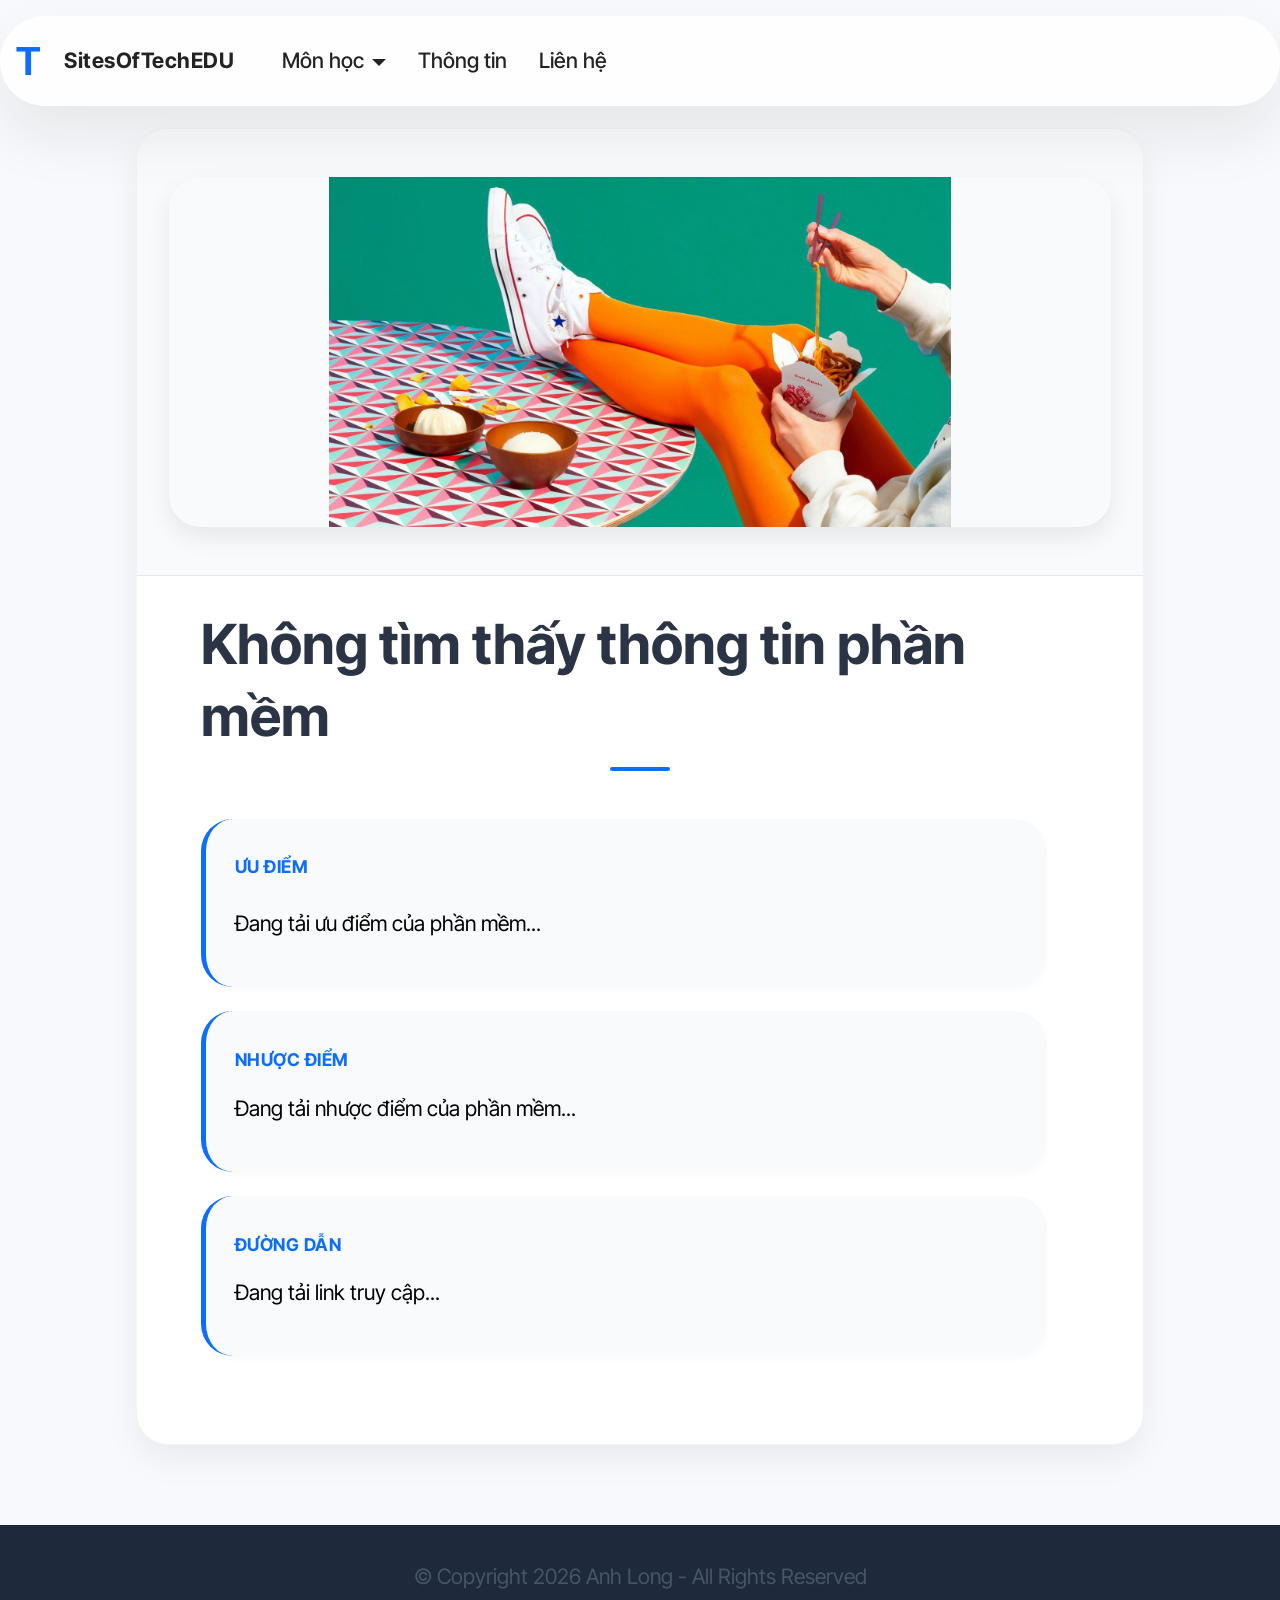
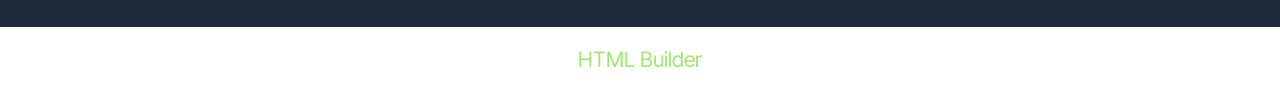
<file: page1.html>
<!DOCTYPE html>
<html  >
<head>
  <meta charset="UTF-8">
  <meta http-equiv="X-UA-Compatible" content="IE=edge">
  <meta name="generator" content="Mobirise v6.1.12, mobirise.com">
  <meta name="viewport" content="width=device-width, initial-scale=1, minimum-scale=1">
  <link rel="shortcut icon" href="assets/images/0bee520d4fb8b2aaab112febc45bc316-137x244.jpg" type="image/x-icon">
  <meta name="description" content="Chi tiết ứng dụng">
  
  <title>Thông tin chi tiết - SitesOfTechEDU</title>
  <link rel="stylesheet" href="assets/bootstrap/css/bootstrap.min.css">
  <link rel="stylesheet" href="assets/dropdown/css/style.css">
  <link rel="stylesheet" href="assets/theme/css/style.css">
  <link rel="preload" href="https://fonts.googleapis.com/css?family=Inter+Tight:100,200,300,400,500,600,700,800,900,100i,200i,300i,400i,500i,600i,700i,800i,900i&display=swap" as="style" onload="this.onload=null;this.rel='stylesheet'">
  <noscript><link rel="stylesheet" href="https://fonts.googleapis.com/css?family=Inter+Tight:100,200,300,400,500,600,700,800,900,100i,200i,300i,400i,500i,600i,700i,800i,900i&display=swap"></noscript>
  <link rel="preload" as="style" href="assets/mobirise/css/mbr-additional.css?v=zFo1DY"><link rel="stylesheet" href="assets/mobirise/css/mbr-additional.css?v=zFo1DY" type="text/css">

  <style>
    :root {
      --primary-blue: #0d6efd;
      --dark-blue: #0a58ca;
      --bg-light: #f8f9fc;
      --text-main: #2b3445;
    }
    
    body {
      font-family: 'Inter Tight', sans-serif;
      color: var(--text-main);
      background-color: var(--bg-light);
    }
 
    .logo-text {
      font-size: 2.5rem;
      font-weight: 900;
      color: var(--primary-blue);
      line-height: 1;
      margin-right: 8px;
      font-family: 'Arial', sans-serif;
    }
 
    .navbar {
      box-shadow: 0 4px 15px rgba(0, 0, 0, 0.05);
      background-color: rgba(255, 255, 255, 0.95) !important;
      backdrop-filter: blur(10px);
    }
    .navbar-caption {
      font-weight: 700;
      letter-spacing: 0.5px;
    }
 
    #article08-d {
      padding-top: 8rem;  
      padding-bottom: 5rem;
      background-color: var(--bg-light);
    }
     
    .card-wrapper {
      background: #ffffff;
      border-radius: 20px;
      box-shadow: 0 15px 35px rgba(0,0,0,0.06);
      overflow: hidden;
      padding: 0 !important;
      border: 1px solid #f1f3f5;
    }
     
    .image-wrapper {
      background-color: #f8fafc;
      padding: 3rem 2rem;
      border-bottom: 1px solid #e2e8f0;
      margin-bottom: 0 !important;
    }
    .image-wrapper img {
      max-height: 350px;
      object-fit: contain;
      border-radius: 12px;
      box-shadow: 0 10px 25px rgba(0,0,0,0.08);
      transition: transform 0.4s ease;
    }
    .image-wrapper img:hover {
      transform: scale(1.03);
    }
  
    .card-content-text {
      padding: 3rem 2rem;
    }
     
    .card-title {
      color: var(--text-main) !important;
      text-align: center;
      font-weight: 800;
      margin-bottom: 3rem !important;
      position: relative;
    }
    .card-title::after {
      content: '';
      display: block;
      width: 60px;
      height: 4px;
      background-color: var(--primary-blue);
      margin: 15px auto 0;
      border-radius: 2px;
    }
 
    .item-wrapper {
      background: #f8fafc;
      border-radius: 12px;
      padding: 1.8rem;
      margin-bottom: 1.5rem;
      border-left: 5px solid var(--primary-blue);
      box-shadow: 0 4px 6px rgba(0,0,0,0.02);
      transition: all 0.3s ease;
    }
    .item-wrapper:hover {
      background: #ffffff;
      box-shadow: 0 10px 20px rgba(13, 110, 253, 0.08);
      transform: translateX(8px);
    }
    .mbr-section-subtitle {
      color: var(--primary-blue) !important;
      font-weight: 700;
      text-transform: uppercase;
      font-size: 1.1rem;
      letter-spacing: 0.5px;
    }
    .mbr-text {
      color: #475569;
      line-height: 1.8;
    }
 
    #footer04-f {
      background-color: #1e293b;
      padding: 2rem 0;
    }
  </style>
  </head>
<body>
  
  <section data-bs-version="5.1" class="menu menu5 cid-vfAUwXHlX1" once="menu" id="menu05-e">
  <nav class="navbar navbar-dropdown navbar-fixed-top navbar-expand-lg">
    <div class="container">
      <div class="navbar-brand">
        <span class="navbar-logo">
          <a href="index.html" style="text-decoration: none;">
              <span class="logo-text">T</span>
          </a>
        </span>
        <span class="navbar-caption-wrap"><a class="navbar-caption text-black display-4" href="index.html">SitesOfTechEDU</a></span>
      </div>
      <button class="navbar-toggler" type="button" data-toggle="collapse" data-bs-toggle="collapse" data-target="#navbarSupportedContent" data-bs-target="#navbarSupportedContent" aria-controls="navbarNavAltMarkup" aria-expanded="false" aria-label="Toggle navigation">
        <div class="hamburger">
          <span></span>
          <span></span>
          <span></span>
          <span></span>
        </div>
      </button>
      <div class="collapse navbar-collapse" id="navbarSupportedContent">
        <ul class="navbar-nav nav-dropdown nav-right" data-app-modern-menu="true">
          <li class="nav-item dropdown">
            <a class="nav-link link text-black dropdown-toggle show display-4" href="#" data-toggle="dropdown-submenu" data-bs-toggle="dropdown" data-bs-auto-close="outside" aria-expanded="false">Môn học</a>
            <div class="dropdown-menu show" aria-labelledby="dropdown-217" data-bs-popper="none">
              </div>
          </li>
          <li class="nav-item">
            <a class="nav-link link text-black text-primary display-4" href="index.html#social02-i" aria-expanded="false">Thông tin</a>
          </li>
          <li class="nav-item">
            <a class="nav-link link text-black text-primary display-4" href="index.html#form02-k">Liên hệ</a>
          </li>
        </ul>
      </div>
    </div>
  </nav>
</section>

<section data-bs-version="5.1" class="article8 cid-vfATVsgdaO" id="article08-d">
  <div class="container">
    <div class="row justify-content-center">
      <div class="col-md-12 col-lg-10">
        <div class="card-wrapper">
          <div class="image-wrapper d-flex justify-content-center">
            <img src="assets/images/11.jpg" alt="Đang tải hình ảnh...">
          </div>
          <div class="card-content-text">
            <h3 class="card-title mbr-fonts-style mt-3 mb-4 display-2"><strong>Đang tải dữ liệu...</strong></h3>
            <div class="row card-box align-left">
              
              <div class="item features-without-image col-12">
                <div class="item-wrapper">
                  <h4 class="mbr-section-subtitle mbr-fonts-style mb-3 display-5"><strong>Ưu điểm</strong></h4>
                  <p class="mbr-text mbr-fonts-style display-7">
                    Đang tải ưu điểm của phần mềm...
                  </p>
                </div>
              </div>
              
              <div class="item features-without-image col-12">
                <div class="item-wrapper">
                  <h4 class="mbr-section-subtitle mbr-fonts-style display-5"><strong>Nhược điểm</strong></h4>
                  <p class="mbr-text mbr-fonts-style display-7">
                    Đang tải nhược điểm của phần mềm...
                  </p>
                </div>
              </div>
              
              <div class="item features-without-image col-12">
                <div class="item-wrapper">
                  <h4 class="mbr-section-subtitle mbr-fonts-style display-5"><strong>Đường dẫn</strong></h4>
                  <p class="mbr-text mbr-fonts-style display-7">
                    Đang tải link truy cập...
                  </p>
                </div>
              </div>

            </div>
          </div>
        </div>
      </div>
    </div>
  </div>
</section>

<section data-bs-version="5.1" class="footer4 cid-vfAUyFo7Au" once="footers" id="footer04-f">
    <div class="container">
        <div class="media-container-row align-center mbr-white">
            <div class="col-12">
                <p class="mbr-text mb-0 mbr-fonts-style display-7">
                    © Copyright 2026 Anh Long - All Rights Reserved
                </p>
            </div>
        </div>
    </div>
</section>

<section class="display-7" style="padding: 0;align-items: center;justify-content: center;flex-wrap: wrap;    align-content: center;display: flex;position: relative;height: 4rem;"><a href="https://mobiri.se/" style="flex: 1 1;height: 4rem;position: absolute;width: 100%;z-index: 1;"><img alt="" style="height: 4rem;" src="[data-uri]"></a><p style="margin: 0;text-align: center;" class="display-7">&#8204;</p><a style="z-index:1" href="https://mobirise.com/html-builder.html">HTML Builder</a></section>

  <script src="assets/bootstrap/js/bootstrap.bundle.min.js"></script>  
  <script src="assets/smoothscroll/smooth-scroll.js"></script>  
  <script src="assets/ytplayer/index.js"></script>  
  <script src="assets/dropdown/js/navbar-dropdown.js"></script>  
  <script src="assets/theme/js/script.js"></script>  
  
  <script src="data.js"></script>
  <script>
    document.addEventListener('DOMContentLoaded', () => { 
      if (typeof loadNavbar === 'function') {
        loadNavbar();
      }
 
      const urlParams = new URLSearchParams(window.location.search);
      const appName = urlParams.get('app');

      if (appName && typeof appsData !== 'undefined') { 
        const appInfo = appsData.find(a => a.ten_phan_mem === appName);
        
        if (appInfo) { 
          const titleElement = document.querySelector('.card-title strong');
          if (titleElement) titleElement.innerText = appInfo.ten_phan_mem;
 
          const imageElement = document.querySelector('.image-wrapper img');
          if (imageElement) {
              imageElement.src = appInfo.hinh_anh;
              imageElement.alt = appInfo.ten_phan_mem;
          }
 
          const textElements = document.querySelectorAll('.item-wrapper .mbr-text');
          
          if(textElements.length >= 3) {
            textElements[0].innerHTML = appInfo.uu_diem ? appInfo.uu_diem : "Đang cập nhật";
            textElements[1].innerHTML = appInfo.nhuoc_diem ? appInfo.nhuoc_diem : "Đang cập nhật";
            textElements[2].innerHTML = `<a href="${appInfo.link}" target="_blank" class="text-primary" style="word-break: break-all; font-weight: bold;">${appInfo.link}</a>`;
          }
        }
      } else {
        const titleElement = document.querySelector('.card-title strong');
        if (titleElement) titleElement.innerText = "Không tìm thấy thông tin phần mềm";
      }
    });
  </script>
</body>
</html>
</file>
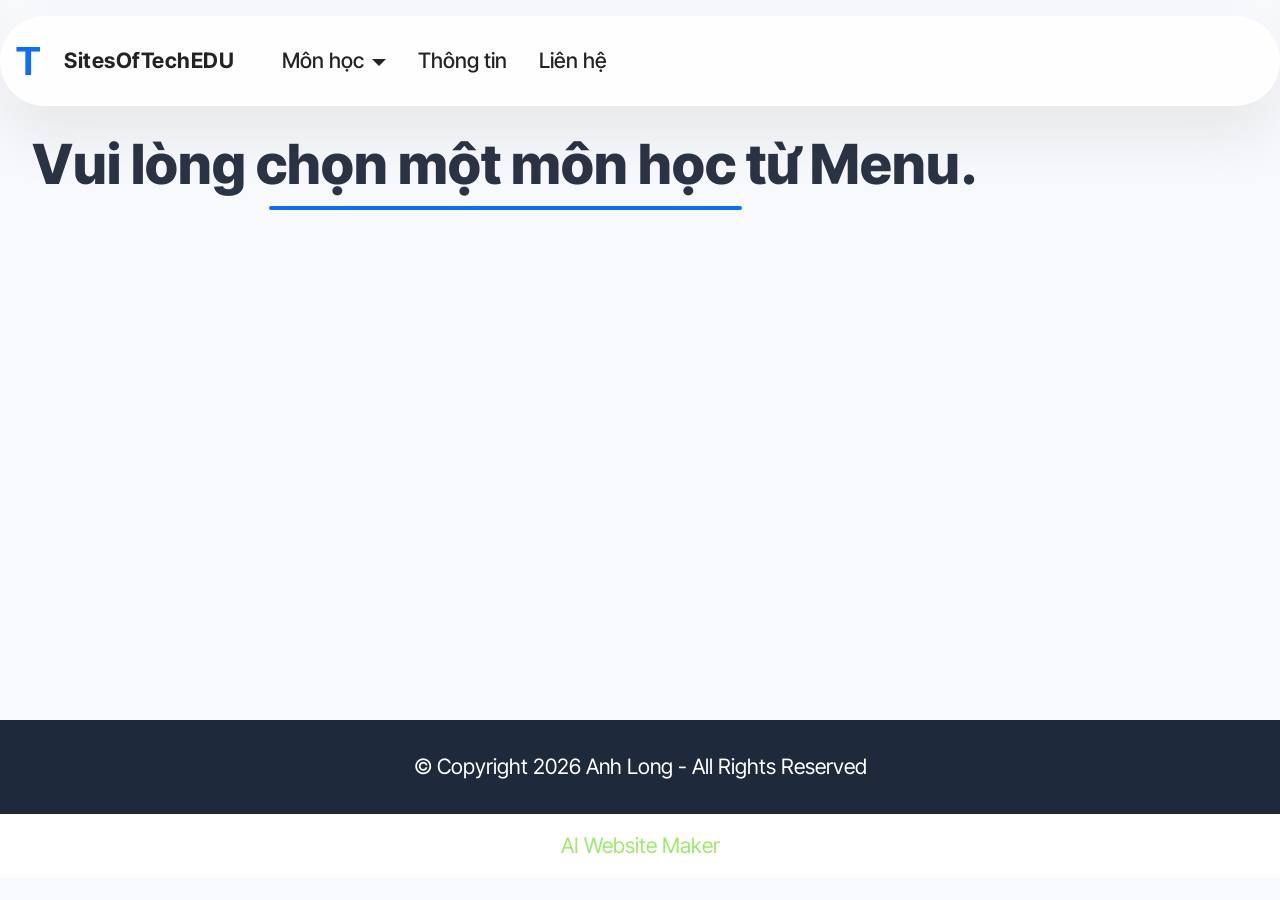
<file: page2.html>
<!DOCTYPE html>
<html  >
<head>
  <meta charset="UTF-8">
  <meta http-equiv="X-UA-Compatible" content="IE=edge">
  <meta name="generator" content="Mobirise v6.1.12, mobirise.com">
  <meta name="viewport" content="width=device-width, initial-scale=1, minimum-scale=1">
  <link rel="shortcut icon" href="assets/images/0bee520d4fb8b2aaab112febc45bc316-137x244.jpg" type="image/x-icon">
  <meta name="description" content="Danh sách ứng dụng theo môn học">
  
  <title>Môn học - SitesOfTechEDU</title>
  <link rel="stylesheet" href="assets/bootstrap/css/bootstrap.min.css">
  <link rel="stylesheet" href="assets/dropdown/css/style.css">
  <link rel="stylesheet" href="assets/theme/css/style.css">
  <link rel="preload" href="https://fonts.googleapis.com/css?family=Inter+Tight:100,200,300,400,500,600,700,800,900,100i,200i,300i,400i,500i,600i,700i,800i,900i&display=swap" as="style" onload="this.onload=null;this.rel='stylesheet'">
  <noscript><link rel="stylesheet" href="https://fonts.googleapis.com/css?family=Inter+Tight:100,200,300,400,500,600,700,800,900,100i,200i,300i,400i,500i,600i,700i,800i,900i&display=swap"></noscript>
  <link rel="preload" as="style" href="assets/mobirise/css/mbr-additional.css?v=r639fv"><link rel="stylesheet" href="assets/mobirise/css/mbr-additional.css?v=r639fv" type="text/css">

  <style>
    :root {
      --primary-blue: #0d6efd;
      --dark-blue: #0a58ca;
      --bg-light: #f8f9fc;
      --text-main: #2b3445;
    }
    
    body {
      font-family: 'Inter Tight', sans-serif;
      color: var(--text-main);
      background-color: var(--bg-light);
    }
 
    .logo-text {
      font-size: 2.5rem;
      font-weight: 900;
      color: var(--primary-blue);
      line-height: 1;
      margin-right: 8px;
      font-family: 'Arial', sans-serif;
    }
 
    .navbar {
      box-shadow: 0 4px 15px rgba(0, 0, 0, 0.05);
      background-color: rgba(255, 255, 255, 0.95) !important;
      backdrop-filter: blur(10px);
    }
    .navbar-caption {
      font-weight: 700;
      letter-spacing: 0.5px;
    }
 
    #list03-g {
      background-color: var(--bg-light);
      padding-top: 8rem; 
      padding-bottom: 6rem;
      min-height: 80vh;
    }
    
    .mbr-section-title strong {
      font-weight: 800;
      color: var(--text-main);
      position: relative;
      display: inline-block;
      margin-bottom: 1rem;
    }
    .mbr-section-title strong::after {
      content: '';
      position: absolute;
      width: 50%;
      height: 4px;
      background-color: var(--primary-blue);
      bottom: -10px;
      left: 25%;
      border-radius: 2px;
    }
 
    .app-card {
      background: #ffffff;
      border-radius: 12px;
      padding: 1.8rem;
      margin-bottom: 1.5rem !important;
      border-left: 5px solid var(--primary-blue);
      box-shadow: 0 5px 15px rgba(0,0,0,0.04);
      transition: all 0.3s ease;
      align-items: center;  
    }
    
    .app-card:hover {
      transform: translateX(10px);
      box-shadow: 0 10px 25px rgba(13, 110, 253, 0.12);
      border-left-color: var(--dark-blue);
    }

    .app-title a {
      color: var(--primary-blue);
      font-weight: 700;
      text-decoration: none;
      font-size: 1.25rem;
      transition: color 0.3s;
    }
    
    .app-title a:hover {
      color: var(--dark-blue);
    }
 
    #footer04-f {
      background-color: #1e293b;
      padding: 2rem 0;
    }
  </style>
  </head>
<body>
  
  <section data-bs-version="5.1" class="menu menu5 cid-vfAUwXHlX1" once="menu" id="menu05-e">
  <nav class="navbar navbar-dropdown navbar-fixed-top navbar-expand-lg">
    <div class="container">
      <div class="navbar-brand">
        <span class="navbar-logo">
          <a href="index.html" style="text-decoration: none;">
              <span class="logo-text">T</span>
          </a>
        </span>
        <span class="navbar-caption-wrap"><a class="navbar-caption text-black display-4" href="index.html">SitesOfTechEDU</a></span>
      </div>
      <button class="navbar-toggler" type="button" data-toggle="collapse" data-bs-toggle="collapse" data-target="#navbarSupportedContent" data-bs-target="#navbarSupportedContent" aria-controls="navbarNavAltMarkup" aria-expanded="false" aria-label="Toggle navigation">
        <div class="hamburger">
          <span></span>
          <span></span>
          <span></span>
          <span></span>
        </div>
      </button>
      <div class="collapse navbar-collapse" id="navbarSupportedContent">
        <ul class="navbar-nav nav-dropdown nav-right" data-app-modern-menu="true">
          <li class="nav-item dropdown">
            <a class="nav-link link text-black dropdown-toggle show display-4" href="#" data-toggle="dropdown-submenu" data-bs-toggle="dropdown" data-bs-auto-close="outside" aria-expanded="false">Môn học</a>
            <div class="dropdown-menu show" aria-labelledby="dropdown-217" data-bs-popper="none">
              </div>
          </li>
          <li class="nav-item">
            <a class="nav-link link text-black text-primary display-4" href="index.html#social02-i" aria-expanded="false">Thông tin</a>
          </li>
          <li class="nav-item">
            <a class="nav-link link text-black text-primary display-4" href="index.html#form02-k">Liên hệ</a>
          </li>
        </ul>
      </div>
    </div>
  </nav>
</section>

<section data-bs-version="5.1" class="list03 cid-vfAVmh1ggv" id="list03-g">
  <div class="container" id="apps-container">
    <div class="row justify-content-center">
      <div class="col-12 mb-5 content-head text-center">
        <h3 class="mbr-section-title mbr-fonts-style mb-0 display-2"><strong>Đang tải danh sách...</strong></h3>
      </div>
    </div>
    </div>
</section>

<section data-bs-version="5.1" class="footer4 cid-vfAUyFo7Au" once="footers" id="footer04-f">
    <div class="container">
        <div class="media-container-row align-center mbr-white">
            <div class="col-12">
                <p class="mbr-text mb-0 mbr-fonts-style display-7">
                    © Copyright 2026 Anh Long - All Rights Reserved
                </p>
            </div>
        </div>
    </div>
</section>

<section class="display-7" style="padding: 0;align-items: center;justify-content: center;flex-wrap: wrap;    align-content: center;display: flex;position: relative;height: 4rem;"><a href="https://mobiri.se/" style="flex: 1 1;height: 4rem;position: absolute;width: 100%;z-index: 1;"><img alt="" style="height: 4rem;" src="[data-uri]"></a><p style="margin: 0;text-align: center;" class="display-7">&#8204;</p><a style="z-index:1" href="https://mobirise.com/builder/ai-website-maker.html">AI Website Maker</a></section>

  <script src="assets/bootstrap/js/bootstrap.bundle.min.js"></script>  
  <script src="assets/smoothscroll/smooth-scroll.js"></script>  
  <script src="assets/ytplayer/index.js"></script>  
  <script src="assets/dropdown/js/navbar-dropdown.js"></script>  
  <script src="assets/theme/js/script.js"></script>  
  
  <script src="data.js"></script>
  <script>
    document.addEventListener('DOMContentLoaded', () => {
 
      if (typeof loadNavbar === 'function') {
        loadNavbar();
      }
 
      const urlParams = new URLSearchParams(window.location.search);
      const subjectName = urlParams.get('subject');
      
      const container = document.querySelector('#apps-container');
      const titleTag = document.querySelector('#list03-g .mbr-section-title strong');

      if (subjectName && typeof subjectsData !== 'undefined' && subjectsData[subjectName]) {
 
        titleTag.innerText = `Danh sách ứng dụng: ${subjectName}`;
        
        const apps = subjectsData[subjectName];
        
        if (Array.isArray(apps)) { 
          apps.forEach(appName => { 
            const appInfo = (typeof appsData !== 'undefined') ? appsData.find(a => a.ten_phan_mem === appName) : null;
            const desc = appInfo ? appInfo.dung_de : "Mô tả đang cập nhật";
             
            const htmlItem = `
            <div class="row app-card mx-auto" style="max-width: 900px;">
              <div class="col-12 col-md-4 col-lg-4">
                <h5 class="app-title mt-0 mb-2 display-7">
                  <a href="page1.html?app=${encodeURIComponent(appName)}">${appName}</a>
                </h5>
              </div>
              <div class="col-12 col-md-8 col-lg-8">
                <p class="mbr-text mbr-fonts-style mt-0 mb-0 display-7 text-muted">${desc}</p>
              </div>
            </div>`;
            container.insertAdjacentHTML('beforeend', htmlItem);
          });
        } else { 
          container.insertAdjacentHTML('beforeend', `
            <div class="row justify-content-center">
                <p class="mbr-text display-7 text-center text-muted" style="font-style: italic;">${apps}</p>
            </div>
          `);
        }
      } else {
         titleTag.innerText = "Vui lòng chọn một môn học từ Menu.";
      }
    });
  </script>
</body>
</html>
</file>
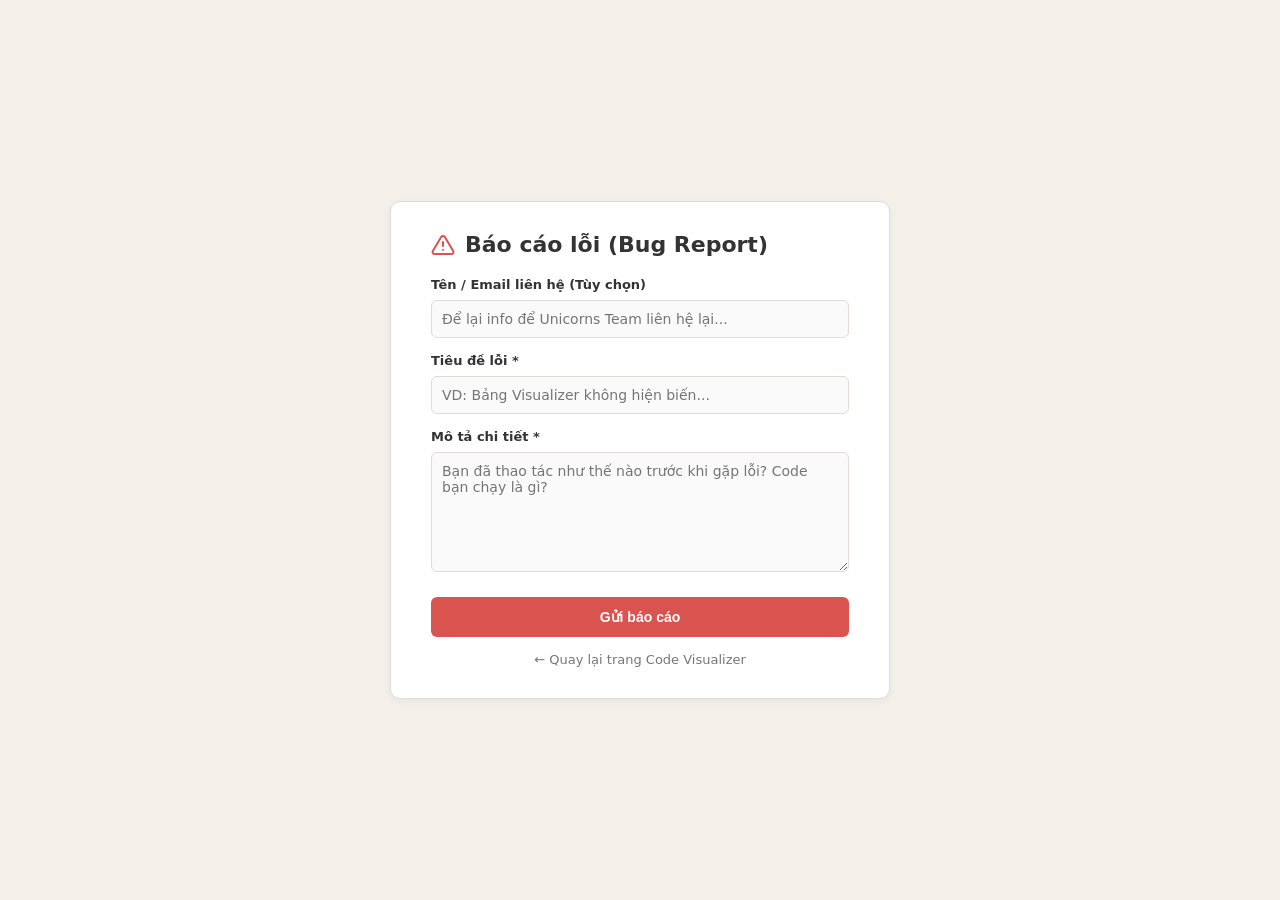
<file: report.html>
<!DOCTYPE html>
<html lang="en">
<head>
    <meta charset="UTF-8">
    <meta name="viewport" content="width=device-width, initial-scale=1.0">
    <title>Report Bug - Unicorns Code Visualizer</title>
    <!-- Import lại file CSS chung để đồng bộ màu sắc -->
    <link rel="stylesheet" href="style.css">
    <style>
        /* CSS riêng để căn giữa form báo lỗi */
        body {
            display: flex;
            justify-content: center;
            align-items: center;
            background-color: var(--bg-base);
            height: 100vh;
            margin: 0;
        }
        
        .report-container {
            background: var(--bg-panel);
            padding: 30px 40px;
            border-radius: 10px;
            box-shadow: var(--shadow-card);
            width: 100%;
            max-width: 500px;
            border: 1px solid var(--border);
        }

        .report-container h2 {
            margin-bottom: 20px;
            color: var(--text-main);
            font-size: 22px;
            display: flex;
            align-items: center;
            gap: 10px;
        }

        .form-group {
            margin-bottom: 15px;
            display: flex;
            flex-direction: column;
            gap: 8px;
        }

        .form-group label {
            font-size: 13px;
            font-weight: 700;
            color: var(--text-main);
        }

        .form-group input, .form-group textarea {
            padding: 10px;
            border: 1px solid var(--border);
            border-radius: 6px;
            font-family: var(--font-ui);
            font-size: 14px;
            background: #fafafa;
            color: var(--text-main);
            outline: none;
            transition: border 0.2s;
        }

        .form-group input:focus, .form-group textarea:focus {
            border-color: var(--text-accent);
        }

        .form-group textarea {
            resize: vertical;
            min-height: 120px;
        }

        .btn-submit {
            background: var(--text-accent);
            color: white;
            border: none;
            padding: 12px;
            border-radius: 6px;
            cursor: pointer;
            font-weight: bold;
            width: 100%;
            font-size: 14px;
            margin-top: 10px;
            transition: background 0.2s;
        }

        .btn-submit:hover {
            background: #c9302c; /* Màu đỏ đậm hơn khi hover */
        }

        .back-link {
            display: inline-block;
            margin-top: 15px;
            font-size: 13px;
            color: var(--text-muted);
            text-decoration: none;
            text-align: center;
            width: 100%;
        }

        .back-link:hover {
            color: var(--text-main);
            text-decoration: underline;
        }
    </style>
</head>
<body>

    <div class="report-container">
        <h2>
            <svg width="24" height="24" viewBox="0 0 24 24" fill="none" stroke="var(--text-accent)" stroke-width="2" stroke-linecap="round" stroke-linejoin="round"><path d="M10.29 3.86L1.82 18a2 2 0 0 0 1.71 3h16.94a2 2 0 0 0 1.71-3L13.71 3.86a2 2 0 0 0-3.42 0z"></path><line x1="12" y1="9" x2="12" y2="13"></line><line x1="12" y1="17" x2="12.01" y2="17"></line></svg>
            Báo cáo lỗi (Bug Report)
        </h2>
        
        <!-- Form hiện tại đang giả lập gửi (hiển thị popup rồi quay lại). Bạn có thể đổi thẻ action thành link Webhook / API sau. -->
        <form action="#" method="POST" onsubmit="alert('Cảm ơn bạn! Lỗi đã được ghi nhận.'); window.location.href='index.html'; return false;">
            <div class="form-group">
                <label for="name">Tên / Email liên hệ (Tùy chọn)</label>
                <input type="text" id="name" placeholder="Để lại info để Unicorns Team liên hệ lại...">
            </div>
            
            <div class="form-group">
                <label for="bug-title">Tiêu đề lỗi *</label>
                <input type="text" id="bug-title" required placeholder="VD: Bảng Visualizer không hiện biến...">
            </div>
            
            <div class="form-group">
                <label for="bug-desc">Mô tả chi tiết *</label>
                <textarea id="bug-desc" required placeholder="Bạn đã thao tác như thế nào trước khi gặp lỗi? Code bạn chạy là gì?"></textarea>
            </div>
            
            <button type="submit" class="btn-submit">Gửi báo cáo</button>
            <a href="index.html" class="back-link">← Quay lại trang Code Visualizer</a>
        </form>
    </div>

</body>
</html>
</file>
<file: assets/dropdown/css/style.css>
.navbar-dropdown {
  left: 0;
  padding: 0;
  position: absolute;
  right: 0;
  top: 0;
  transition: all 0.45s ease;
  z-index: 1030;
  background: #282828; }
  .navbar-dropdown .navbar-logo {
    margin-right: 0.8rem;
    transition: margin 0.3s ease-in-out;
    vertical-align: middle; }
    .navbar-dropdown .navbar-logo img {
      height: 3.125rem;
      transition: all 0.3s ease-in-out; }
    .navbar-dropdown .navbar-logo.mbr-iconfont {
      font-size: 3.125rem;
      line-height: 3.125rem; }
  .navbar-dropdown .navbar-caption {
    font-weight: 700;
    white-space: normal;
    vertical-align: -4px;
    line-height: 3.125rem !important; }
    .navbar-dropdown .navbar-caption, .navbar-dropdown .navbar-caption:hover {
      color: inherit;
      text-decoration: none; }
  .navbar-dropdown .mbr-iconfont + .navbar-caption {
    vertical-align: -1px; }
  .navbar-dropdown.navbar-fixed-top {
    position: fixed; }
  .navbar-dropdown .navbar-brand span {
    vertical-align: -4px; }
  .navbar-dropdown.bg-color.transparent {
    background: none; }
  .navbar-dropdown.navbar-short .navbar-brand {
    padding: 0.625rem 0; }
    .navbar-dropdown.navbar-short .navbar-brand span {
      vertical-align: -1px; }
  .navbar-dropdown.navbar-short .navbar-caption {
    line-height: 2.375rem !important;
    vertical-align: -2px; }
  .navbar-dropdown.navbar-short .navbar-logo {
    margin-right: 0.5rem; }
    .navbar-dropdown.navbar-short .navbar-logo img {
      height: 2.375rem; }
    .navbar-dropdown.navbar-short .navbar-logo.mbr-iconfont {
      font-size: 2.375rem;
      line-height: 2.375rem; }
  .navbar-dropdown.navbar-short .mbr-table-cell {
    height: 3.625rem; }
  .navbar-dropdown .navbar-close {
    left: 0.6875rem;
    position: fixed;
    top: 0.75rem;
    z-index: 1000; }
  .navbar-dropdown .hamburger-icon {
    content: "";
    display: inline-block;
    vertical-align: middle;
    width: 16px;
    -webkit-box-shadow: 0 -6px 0 1px #282828,0 0 0 1px #282828,0 6px 0 1px #282828;
    -moz-box-shadow: 0 -6px 0 1px #282828,0 0 0 1px #282828,0 6px 0 1px #282828;
    box-shadow: 0 -6px 0 1px #282828,0 0 0 1px #282828,0 6px 0 1px #282828; }

.dropdown-menu .dropdown-toggle[data-toggle="dropdown-submenu"]::after {
  border-bottom: 0.35em solid transparent;
  border-left: 0.35em solid;
  border-right: 0;
  border-top: 0.35em solid transparent;
  margin-left: 0.3rem; }

.dropdown-menu .dropdown-item:focus {
  outline: 0; }

.nav-dropdown {
  font-size: 0.75rem;
  font-weight: 500;
  height: auto !important; }
  .nav-dropdown .nav-btn {
    padding-left: 1rem; }
  .nav-dropdown .link {
    margin: .667em 1.667em;
    font-weight: 500;
    padding: 0;
    transition: color .2s ease-in-out; }
    .nav-dropdown .link.dropdown-toggle {
      margin-right: 2.583em; }
      .nav-dropdown .link.dropdown-toggle::after {
        margin-left: .25rem;
        border-top: 0.35em solid;
        border-right: 0.35em solid transparent;
        border-left: 0.35em solid transparent;
        border-bottom: 0; }
      .nav-dropdown .link.dropdown-toggle[aria-expanded="true"] {
        margin: 0;
        padding: 0.667em 3.263em  0.667em 1.667em; }
  .nav-dropdown .link::after,
  .nav-dropdown .dropdown-item::after {
    color: inherit; }
  .nav-dropdown .btn {
    font-size: 0.75rem;
    font-weight: 700;
    letter-spacing: 0;
    margin-bottom: 0;
    padding-left: 1.25rem;
    padding-right: 1.25rem; }
  .nav-dropdown .dropdown-menu {
    border-radius: 0;
    border: 0;
    left: 0;
    margin: 0;
    padding-bottom: 1.25rem;
    padding-top: 1.25rem;
    position: relative; }
  .nav-dropdown .dropdown-submenu {
    margin-left: 0.125rem;
    top: 0; }
  .nav-dropdown .dropdown-item {
    font-weight: 500;
    line-height: 2;
    padding: 0.3846em 4.615em 0.3846em 1.5385em;
    position: relative;
    transition: color .2s ease-in-out, background-color .2s ease-in-out; }
    .nav-dropdown .dropdown-item::after {
      margin-top: -0.3077em;
      position: absolute;
      right: 1.1538em;
      top: 50%; }
    .nav-dropdown .dropdown-item:focus, .nav-dropdown .dropdown-item:hover {
      background: none; }

@media (max-width: 767px) {
  .nav-dropdown.navbar-toggleable-sm {
    bottom: 0;
    display: none;
    left: 0;
    overflow-x: hidden;
    position: fixed;
    top: 0;
    transform: translateX(-100%);
    -ms-transform: translateX(-100%);
    -webkit-transform: translateX(-100%);
    width: 18.75rem;
    z-index: 999; } }
.nav-dropdown.navbar-toggleable-xl {
  bottom: 0;
  display: none;
  left: 0;
  overflow-x: hidden;
  position: fixed;
  top: 0;
  transform: translateX(-100%);
  -ms-transform: translateX(-100%);
  -webkit-transform: translateX(-100%);
  width: 18.75rem;
  z-index: 999; }

.nav-dropdown-sm {
  display: block !important;
  overflow-x: hidden;
  overflow: auto;
  padding-top: 3.875rem; }
  .nav-dropdown-sm::after {
    content: "";
    display: block;
    height: 3rem;
    width: 100%; }
  .nav-dropdown-sm.collapse.in ~ .navbar-close {
    display: block !important; }
  .nav-dropdown-sm.collapsing, .nav-dropdown-sm.collapse.in {
    transform: translateX(0);
    -ms-transform: translateX(0);
    -webkit-transform: translateX(0);
    transition: all 0.25s ease-out;
    -webkit-transition: all 0.25s ease-out;
    background: #282828; }
  .nav-dropdown-sm.collapsing[aria-expanded="false"] {
    transform: translateX(-100%);
    -ms-transform: translateX(-100%);
    -webkit-transform: translateX(-100%); }
  .nav-dropdown-sm .nav-item {
    display: block;
    margin-left: 0 !important;
    padding-left: 0; }
  .nav-dropdown-sm .link,
  .nav-dropdown-sm .dropdown-item {
    border-top: 1px dotted rgba(255, 255, 255, 0.1);
    font-size: 0.8125rem;
    line-height: 1.6;
    margin: 0 !important;
    padding: 0.875rem 2.4rem 0.875rem 1.5625rem !important;
    position: relative;
    white-space: normal; }
    .nav-dropdown-sm .link:focus, .nav-dropdown-sm .link:hover,
    .nav-dropdown-sm .dropdown-item:focus,
    .nav-dropdown-sm .dropdown-item:hover {
      background: rgba(0, 0, 0, 0.2) !important;
      color: #c0a375; }
  .nav-dropdown-sm .nav-btn {
    position: relative;
    padding: 1.5625rem 1.5625rem 0 1.5625rem; }
    .nav-dropdown-sm .nav-btn::before {
      border-top: 1px dotted rgba(255, 255, 255, 0.1);
      content: "";
      left: 0;
      position: absolute;
      top: 0;
      width: 100%; }
    .nav-dropdown-sm .nav-btn + .nav-btn {
      padding-top: 0.625rem; }
      .nav-dropdown-sm .nav-btn + .nav-btn::before {
        display: none; }
  .nav-dropdown-sm .btn {
    padding: 0.625rem 0; }
  .nav-dropdown-sm .dropdown-toggle[data-toggle="dropdown-submenu"]::after {
    margin-left: .25rem;
    border-top: 0.35em solid;
    border-right: 0.35em solid transparent;
    border-left: 0.35em solid transparent;
    border-bottom: 0; }
  .nav-dropdown-sm .dropdown-toggle[data-toggle="dropdown-submenu"][aria-expanded="true"]::after {
    border-top: 0;
    border-right: 0.35em solid transparent;
    border-left: 0.35em solid transparent;
    border-bottom: 0.35em solid; }
  .nav-dropdown-sm .dropdown-menu {
    margin: 0;
    padding: 0;
    position: relative;
    top: 0;
    left: 0;
    width: 100%;
    border: 0;
    float: none;
    border-radius: 0;
    background: none; }
  .nav-dropdown-sm .dropdown-submenu {
    left: 100%;
    margin-left: 0.125rem;
    margin-top: -1.25rem;
    top: 0; }

.navbar-toggleable-sm .nav-dropdown .dropdown-menu {
  position: absolute; }

.navbar-toggleable-sm .nav-dropdown .dropdown-submenu {
  left: 100%;
  margin-left: 0.125rem;
  margin-top: -1.25rem;
  top: 0; }

.navbar-toggleable-sm.opened .nav-dropdown .dropdown-menu {
  position: relative; }

.navbar-toggleable-sm.opened .nav-dropdown .dropdown-submenu {
  left: 0;
  margin-left: 00rem;
  margin-top: 0rem;
  top: 0; }

.is-builder .nav-dropdown.collapsing {
  transition: none !important; }
</file>
<file: assets/theme/css/style.css>
@charset "UTF-8";
section {
  background-color: #ffffff;
}

body {
  font-style: normal;
  line-height: 1.5;
  font-weight: 400;
  color: #232323;
  position: relative;
}

button {
  background-color: transparent;
  border-color: transparent;
}

.embla__button,
.carousel-control {
  background-color: #edefea !important;
  opacity: 0.8 !important;
  color: #464845 !important;
  border-color: #edefea !important;
}

.carousel .close,
.modalWindow .close {
  background-color: #edefea !important;
  color: #464845 !important;
  border-color: #edefea !important;
  opacity: 0.8 !important;
}

.carousel .close:hover,
.modalWindow .close:hover {
  opacity: 1 !important;
}

.carousel-indicators li {
  background-color: #edefea !important;
  border: 2px solid #464845 !important;
}

.carousel-indicators li:hover,
.carousel-indicators li:active {
  opacity: 0.8 !important;
}

.embla__button:hover,
.carousel-control:hover {
  background-color: #edefea !important;
  opacity: 1 !important;
}

.modalWindow-video-container {
  height: 80%;
}

section,
.container,
.container-fluid {
  position: relative;
  word-wrap: break-word;
}

a.mbr-iconfont:hover {
  text-decoration: none;
}

.article .lead p,
.article .lead ul,
.article .lead ol,
.article .lead pre,
.article .lead blockquote {
  margin-bottom: 0;
}

a {
  font-style: normal;
  font-weight: 400;
  cursor: pointer;
}
a, a:hover {
  text-decoration: none;
}

.mbr-section-title {
  font-style: normal;
  line-height: 1.3;
}

.mbr-section-subtitle {
  line-height: 1.3;
}

.mbr-text {
  font-style: normal;
  line-height: 1.7;
}

h1,
h2,
h3,
h4,
h5,
h6,
.display-1,
.display-2,
.display-4,
.display-5,
.display-7,
span,
p,
a {
  line-height: 1;
  word-break: break-word;
  word-wrap: break-word;
  font-weight: 400;
}

b,
strong {
  font-weight: bold;
}

input:-webkit-autofill, input:-webkit-autofill:hover, input:-webkit-autofill:focus, input:-webkit-autofill:active {
  transition-delay: 9999s;
  -webkit-transition-property: background-color, color;
  transition-property: background-color, color;
}

textarea[type=hidden] {
  display: none;
}

section {
  background-position: 50% 50%;
  background-repeat: no-repeat;
  background-size: cover;
}
section .mbr-background-video,
section .mbr-background-video-preview {
  position: absolute;
  bottom: 0;
  left: 0;
  right: 0;
  top: 0;
}

.hidden {
  visibility: hidden;
}

.mbr-z-index20 {
  z-index: 20;
}

/*! Base colors */
.mbr-white {
  color: #ffffff;
}

.mbr-black {
  color: #111111;
}

.mbr-bg-white {
  background-color: #ffffff;
}

.mbr-bg-black {
  background-color: #000000;
}

/*! Text-aligns */
.align-left {
  text-align: left;
}

.align-center {
  text-align: center;
}

.align-right {
  text-align: right;
}

/*! Font-weight  */
.mbr-light {
  font-weight: 300;
}

.mbr-regular {
  font-weight: 400;
}

.mbr-semibold {
  font-weight: 500;
}

.mbr-bold {
  font-weight: 700;
}

/*! Media  */
.media-content {
  flex-basis: 100%;
}

.media-container-row {
  display: flex;
  flex-direction: row;
  flex-wrap: wrap;
  justify-content: center;
  align-content: center;
  align-items: start;
}
.media-container-row .media-size-item {
  width: 400px;
}

.media-container-column {
  display: flex;
  flex-direction: column;
  flex-wrap: wrap;
  justify-content: center;
  align-content: center;
  align-items: stretch;
}
.media-container-column > * {
  width: 100%;
}

@media (min-width: 992px) {
  .media-container-row {
    flex-wrap: nowrap;
  }
}
figure {
  margin-bottom: 0;
  overflow: hidden;
}

figure[mbr-media-size] {
  transition: width 0.1s;
}

img,
iframe {
  display: block;
  width: 100%;
}

.card {
  background-color: transparent;
  border: none;
}

.card-box {
  width: 100%;
}

.card-img {
  text-align: center;
  flex-shrink: 0;
  -webkit-flex-shrink: 0;
}

.media {
  max-width: 100%;
  margin: 0 auto;
}

.mbr-figure {
  align-self: center;
}

.media-container > div {
  max-width: 100%;
}

.mbr-figure img,
.card-img img {
  width: 100%;
}

@media (max-width: 991px) {
  .media-size-item {
    width: auto !important;
  }
  .media {
    width: auto;
  }
  .mbr-figure {
    width: 100% !important;
  }
}
/*! Buttons */
.mbr-section-btn {
  margin-left: -0.6rem;
  margin-right: -0.6rem;
  font-size: 0;
}

.btn {
  font-weight: 600;
  border-width: 1px;
  font-style: normal;
  margin: 0.6rem 0.6rem;
  white-space: normal;
  transition: all 0.2s ease-in-out;
  display: inline-flex;
  align-items: center;
  justify-content: center;
  word-break: break-word;
}

.btn-sm {
  font-weight: 600;
  letter-spacing: 0px;
  transition: all 0.3s ease-in-out;
}

.btn-md {
  font-weight: 600;
  letter-spacing: 0px;
  transition: all 0.3s ease-in-out;
}

.btn-lg {
  font-weight: 600;
  letter-spacing: 0px;
  transition: all 0.3s ease-in-out;
}

.btn-form {
  margin: 0;
}
.btn-form:hover {
  cursor: pointer;
}

nav .mbr-section-btn {
  margin-left: 0rem;
  margin-right: 0rem;
}

/*! Btn icon margin */
.btn .mbr-iconfont,
.btn.btn-sm .mbr-iconfont {
  order: 1;
  cursor: pointer;
  margin-left: 0.5rem;
  vertical-align: sub;
}

.btn.btn-md .mbr-iconfont,
.btn.btn-md .mbr-iconfont {
  margin-left: 0.8rem;
}

.mbr-regular {
  font-weight: 400;
}

.mbr-semibold {
  font-weight: 500;
}

.mbr-bold {
  font-weight: 700;
}

[type=submit] {
  -webkit-appearance: none;
}

/*! Full-screen */
.mbr-fullscreen .mbr-overlay {
  min-height: 100vh;
}

.mbr-fullscreen {
  display: flex;
  display: -moz-flex;
  display: -ms-flex;
  display: -o-flex;
  align-items: center;
  min-height: 100vh;
  padding-top: 3rem;
  padding-bottom: 3rem;
}

/*! Map */
.map {
  height: 25rem;
  position: relative;
}
.map iframe {
  width: 100%;
  height: 100%;
}

/*! Scroll to top arrow */
.mbr-arrow-up {
  bottom: 25px;
  right: 90px;
  position: fixed;
  text-align: right;
  z-index: 5000;
  color: #ffffff;
  font-size: 22px;
}

.mbr-arrow-up a {
  background: rgba(0, 0, 0, 0.2);
  border-radius: 50%;
  color: #fff;
  display: inline-block;
  height: 60px;
  width: 60px;
  border: 2px solid #fff;
  outline-style: none !important;
  position: relative;
  text-decoration: none;
  transition: all 0.3s ease-in-out;
  cursor: pointer;
  text-align: center;
}
.mbr-arrow-up a:hover {
  background-color: rgba(0, 0, 0, 0.4);
}
.mbr-arrow-up a i {
  line-height: 60px;
}

.mbr-arrow-up-icon {
  display: block;
  color: #fff;
}

.mbr-arrow-up-icon::before {
  content: "›";
  display: inline-block;
  font-family: serif;
  font-size: 22px;
  line-height: 1;
  font-style: normal;
  position: relative;
  top: 6px;
  left: -4px;
  transform: rotate(-90deg);
}

/*! Arrow Down */
.mbr-arrow {
  position: absolute;
  bottom: 45px;
  left: 50%;
  width: 60px;
  height: 60px;
  cursor: pointer;
  background-color: rgba(80, 80, 80, 0.5);
  border-radius: 50%;
  transform: translateX(-50%);
}
@media (max-width: 767px) {
  .mbr-arrow {
    display: none;
  }
}
.mbr-arrow > a {
  display: inline-block;
  text-decoration: none;
  outline-style: none;
  animation: arrowdown 1.7s ease-in-out infinite;
  color: #ffffff;
}
.mbr-arrow > a > i {
  position: absolute;
  top: -2px;
  left: 15px;
  font-size: 2rem;
}

#scrollToTop a i::before {
  content: "";
  position: absolute;
  display: block;
  border-bottom: 2.5px solid #fff;
  border-left: 2.5px solid #fff;
  width: 27.8%;
  height: 27.8%;
  left: 50%;
  top: 51%;
  transform: translateY(-30%) translateX(-50%) rotate(135deg);
}

@keyframes arrowdown {
  0% {
    transform: translateY(0px);
  }
  50% {
    transform: translateY(-5px);
  }
  100% {
    transform: translateY(0px);
  }
}
@media (max-width: 500px) {
  .mbr-arrow-up {
    left: 0;
    right: 0;
    text-align: center;
  }
}
/*Gradients animation*/
@keyframes gradient-animation {
  from {
    background-position: 0% 100%;
    animation-timing-function: ease-in-out;
  }
  to {
    background-position: 100% 0%;
    animation-timing-function: ease-in-out;
  }
}
.bg-gradient {
  background-size: 200% 200%;
  animation: gradient-animation 5s infinite alternate;
  -webkit-animation: gradient-animation 5s infinite alternate;
}

.menu .navbar-brand {
  display: -webkit-flex;
}
.menu .navbar-brand span {
  display: flex;
  display: -webkit-flex;
}
.menu .navbar-brand .navbar-caption-wrap {
  display: -webkit-flex;
}
.menu .navbar-brand .navbar-logo img {
  display: -webkit-flex;
  width: auto;
}
@media (min-width: 768px) and (max-width: 991px) {
  .menu .navbar-toggleable-sm .navbar-nav {
    display: -ms-flexbox;
  }
}
@media (max-width: 991px) {
  .menu .navbar-collapse {
    max-height: 93.5vh;
  }
  .menu .navbar-collapse.show {
    overflow: auto;
  }
}
@media (min-width: 992px) {
  .menu .navbar-nav.nav-dropdown {
    display: -webkit-flex;
  }
  .menu .navbar-toggleable-sm .navbar-collapse {
    display: -webkit-flex !important;
  }
  .menu .collapsed .navbar-collapse {
    max-height: 93.5vh;
  }
  .menu .collapsed .navbar-collapse.show {
    overflow: auto;
  }
}
@media (max-width: 767px) {
  .menu .navbar-collapse {
    max-height: 80vh;
  }
}

.nav-link .mbr-iconfont {
  margin-right: 0.5rem;
}

.navbar {
  display: -webkit-flex;
  -webkit-flex-wrap: wrap;
  -webkit-align-items: center;
  -webkit-justify-content: space-between;
}

.navbar-collapse {
  -webkit-flex-basis: 100%;
  -webkit-flex-grow: 1;
  -webkit-align-items: center;
}

.nav-dropdown .link {
  padding: 0.667em 1.667em !important;
  margin: 0 !important;
}

.nav {
  display: -webkit-flex;
  -webkit-flex-wrap: wrap;
}

.row {
  display: -webkit-flex;
  -webkit-flex-wrap: wrap;
}

.justify-content-center {
  -webkit-justify-content: center;
}

.form-inline {
  display: -webkit-flex;
}

.card-wrapper {
  -webkit-flex: 1;
}

.carousel-control {
  z-index: 10;
  display: -webkit-flex;
}

.carousel-controls {
  display: -webkit-flex;
}

.media {
  display: -webkit-flex;
}

.form-group:focus {
  outline: none;
}

.jq-selectbox__select {
  padding: 7px 0;
  position: relative;
}

.jq-selectbox__dropdown {
  overflow: hidden;
  border-radius: 10px;
  position: absolute;
  top: 100%;
  left: 0 !important;
  width: 100% !important;
}

.jq-selectbox__trigger-arrow {
  right: 0;
  transform: translateY(-50%);
}

.jq-selectbox li {
  padding: 1.07em 0.5em;
}

input[type=range] {
  padding-left: 0 !important;
  padding-right: 0 !important;
}

.modal-dialog,
.modal-content {
  height: 100%;
}

.modal-dialog .carousel-inner {
  height: calc(100vh - 1.75rem);
}
@media (max-width: 575px) {
  .modal-dialog .carousel-inner {
    height: calc(100vh - 1rem);
  }
}

.carousel-item {
  text-align: center;
}

.carousel-item img {
  margin: auto;
}

.navbar-toggler {
  align-self: flex-start;
  padding: 0.25rem 0.75rem;
  font-size: 1.25rem;
  line-height: 1;
  background: transparent;
  border: 1px solid transparent;
  border-radius: 0.25rem;
}

.navbar-toggler:focus,
.navbar-toggler:hover {
  text-decoration: none;
  box-shadow: none;
}

.navbar-toggler-icon {
  display: inline-block;
  width: 1.5em;
  height: 1.5em;
  vertical-align: middle;
  content: "";
  background: no-repeat center center;
  background-size: 100% 100%;
}

.navbar-toggler-left {
  position: absolute;
  left: 1rem;
}

.navbar-toggler-right {
  position: absolute;
  right: 1rem;
}

.card-img {
  width: auto;
}

.menu .navbar.collapsed:not(.beta-menu) {
  flex-direction: column;
}

.carousel-item.active,
.carousel-item-next,
.carousel-item-prev {
  display: flex;
}

.note-air-layout .dropup .dropdown-menu,
.note-air-layout .navbar-fixed-bottom .dropdown .dropdown-menu {
  bottom: initial !important;
}

html,
body {
  height: auto;
  min-height: 100vh;
}

.dropup .dropdown-toggle::after {
  display: none;
}

.form-asterisk {
  font-family: initial;
  position: absolute;
  top: -2px;
  font-weight: normal;
}

.form-control-label {
  position: relative;
  cursor: pointer;
  margin-bottom: 0.357em;
  padding: 0;
}

.alert {
  color: #ffffff;
  border-radius: 0;
  border: 0;
  font-size: 1.1rem;
  line-height: 1.5;
  margin-bottom: 1.875rem;
  padding: 1.25rem;
  position: relative;
  text-align: center;
}
.alert.alert-form::after {
  background-color: inherit;
  bottom: -7px;
  content: "";
  display: block;
  height: 14px;
  left: 50%;
  margin-left: -7px;
  position: absolute;
  transform: rotate(45deg);
  width: 14px;
}

.form-control {
  background-color: #ffffff;
  background-clip: border-box;
  color: #232323;
  line-height: 1rem !important;
  height: auto;
  padding: 1.2rem 2rem;
  transition: border-color 0.25s ease 0s;
  border: 1px solid transparent !important;
  border-radius: 4px;
  box-shadow: rgba(0, 0, 0, 0.07) 0px 1px 1px 0px, rgba(0, 0, 0, 0.07) 0px 1px 3px 0px, rgba(0, 0, 0, 0.03) 0px 0px 0px 1px;
}
.form-active .form-control:invalid {
  border-color: red;
}

.row > * {
  padding-right: 1rem;
  padding-left: 1rem;
}

form .row {
  margin-left: -0.6rem;
  margin-right: -0.6rem;
}
form .row [class*=col] {
  padding-left: 0.6rem;
  padding-right: 0.6rem;
}

form .mbr-section-btn {
  padding-left: 0.6rem;
  padding-right: 0.6rem;
}

form .form-check-input {
  margin-top: 0.5;
}

textarea.form-control {
  line-height: 1.5rem !important;
}

.form-group {
  margin-bottom: 1.2rem;
}

.form-control,
form .btn {
  min-height: 48px;
}

.gdpr-block label span.textGDPR input[name=gdpr] {
  top: 7px;
}

.form-control:focus {
  box-shadow: none;
}

:focus {
  outline: none;
}

.mbr-overlay {
  background-color: #000;
  bottom: 0;
  left: 0;
  opacity: 0.5;
  position: absolute;
  right: 0;
  top: 0;
  z-index: 0;
  pointer-events: none;
}

blockquote {
  font-style: italic;
  padding: 3rem;
  font-size: 1.09rem;
  position: relative;
  border-left: 3px solid;
}

ul,
ol,
pre,
blockquote {
  margin-bottom: 2.3125rem;
}

.mt-4 {
  margin-top: 2rem !important;
}

.mb-4 {
  margin-bottom: 2rem !important;
}

.container,
.container-fluid {
  padding-left: 16px;
  padding-right: 16px;
}

.row {
  margin-left: -16px;
  margin-right: -16px;
}
.row > [class*=col] {
  padding-left: 16px;
  padding-right: 16px;
}

@media (min-width: 992px) {
  .container-fluid {
    padding-left: 32px;
    padding-right: 32px;
  }
}
@media (max-width: 991px) {
  .mbr-container {
    padding-left: 16px;
    padding-right: 16px;
  }
}
.app-video-wrapper > img {
  opacity: 1;
}

.app-video-wrapper {
  background: transparent;
}

.item {
  position: relative;
}

.dropdown-menu .dropdown-menu {
  left: 100%;
}

.dropdown-item + .dropdown-menu {
  display: none;
}

.dropdown-item:hover + .dropdown-menu,
.dropdown-menu:hover {
  display: block;
}

@media (min-aspect-ratio: 16/9) {
  .mbr-video-foreground {
    height: 300% !important;
    top: -100% !important;
  }
}
@media (max-aspect-ratio: 16/9) {
  .mbr-video-foreground {
    width: 300% !important;
    left: -100% !important;
  }
}.engine {
	position: absolute;
	text-indent: -2400px;
	text-align: center;
	padding: 0;
	top: 0;
	left: -2400px;
}
</file>
<file: assets/mobirise/css/mbr-additional.css>
.btn {
  border-width: 2px;
}
img,
.card-wrap,
.card-wrapper,
.video-wrapper,
.mbr-figure iframe,
.google-map iframe,
.slide-content,
.plan,
.card,
.item-wrapper,
.item-wrapper .mbr-overlay {
  border-radius: 2rem !important;
}
.video-wrapper {
  overflow: hidden;
}
body {
  font-family: Inter Tight;
}
.display-1 {
  font-family: 'Inter Tight', sans-serif;
  font-size: 5rem;
  line-height: 1;
}
.display-1 > .mbr-iconfont {
  font-size: 6.25rem;
}
.display-2 {
  font-family: 'Inter Tight', sans-serif;
  font-size: 4rem;
  line-height: 1;
}
.display-2 > .mbr-iconfont {
  font-size: 5rem;
}
.display-4 {
  font-family: 'Inter Tight', sans-serif;
  font-size: 1.4rem;
  line-height: 1.5;
}
.display-4 > .mbr-iconfont {
  font-size: 1.75rem;
}
.display-5 {
  font-family: 'Inter Tight', sans-serif;
  font-size: 2rem;
  line-height: 1.5;
}
.display-5 > .mbr-iconfont {
  font-size: 2.5rem;
}
.display-7 {
  font-family: 'Inter Tight', sans-serif;
  font-size: 1.4rem;
  line-height: 1.3;
}
.display-7 > .mbr-iconfont {
  font-size: 1.75rem;
}
/* ---- Fluid typography for mobile devices ---- */
/* 1.4 - font scale ratio ( bootstrap == 1.42857 ) */
/* 100vw - current viewport width */
/* (48 - 20)  48 == 48rem == 768px, 20 == 20rem == 320px(minimal supported viewport) */
/* 0.65 - min scale variable, may vary */
@media (max-width: 992px) {
  .display-1 {
    font-size: 4rem;
  }
}
@media (max-width: 768px) {
  .display-1 {
    font-size: 3.5rem;
    font-size: calc( 2.4rem + (5 - 2.4) * ((100vw - 20rem) / (48 - 20)));
    line-height: calc( 1.1 * (2.4rem + (5 - 2.4) * ((100vw - 20rem) / (48 - 20))));
  }
  .display-2 {
    font-size: 3.2rem;
    font-size: calc( 2.05rem + (4 - 2.05) * ((100vw - 20rem) / (48 - 20)));
    line-height: calc( 1.3 * (2.05rem + (4 - 2.05) * ((100vw - 20rem) / (48 - 20))));
  }
  .display-4 {
    font-size: 1.12rem;
    font-size: calc( 1.14rem + (1.4 - 1.14) * ((100vw - 20rem) / (48 - 20)));
    line-height: calc( 1.4 * (1.14rem + (1.4 - 1.14) * ((100vw - 20rem) / (48 - 20))));
  }
  .display-5 {
    font-size: 1.6rem;
    font-size: calc( 1.35rem + (2 - 1.35) * ((100vw - 20rem) / (48 - 20)));
    line-height: calc( 1.4 * (1.35rem + (2 - 1.35) * ((100vw - 20rem) / (48 - 20))));
  }
  .display-7 {
    font-size: 1.12rem;
    font-size: calc( 1.14rem + (1.4 - 1.14) * ((100vw - 20rem) / (48 - 20)));
    line-height: calc( 1.4 * (1.14rem + (1.4 - 1.14) * ((100vw - 20rem) / (48 - 20))));
  }
}
@media (min-width: 992px) and (max-width: 1400px) {
  .display-1 {
    font-size: 3.5rem;
    font-size: calc( 2.4rem + (5 - 2.4) * ((100vw - 62rem) / (87 - 62)));
    line-height: calc( 1.1 * (2.4rem + (5 - 2.4) * ((100vw - 62rem) / (87 - 62))));
  }
  .display-2 {
    font-size: 3.2rem;
    font-size: calc( 2.05rem + (4 - 2.05) * ((100vw - 62rem) / (87 - 62)));
    line-height: calc( 1.3 * (2.05rem + (4 - 2.05) * ((100vw - 62rem) / (87 - 62))));
  }
  .display-4 {
    font-size: 1.12rem;
    font-size: calc( 1.14rem + (1.4 - 1.14) * ((100vw - 62rem) / (87 - 62)));
    line-height: calc( 1.4 * (1.14rem + (1.4 - 1.14) * ((100vw - 62rem) / (87 - 62))));
  }
  .display-5 {
    font-size: 1.6rem;
    font-size: calc( 1.35rem + (2 - 1.35) * ((100vw - 62rem) / (87 - 62)));
    line-height: calc( 1.4 * (1.35rem + (2 - 1.35) * ((100vw - 62rem) / (87 - 62))));
  }
  .display-7 {
    font-size: 1.12rem;
    font-size: calc( 1.14rem + (1.4 - 1.14) * ((100vw - 62rem) / (87 - 62)));
    line-height: calc( 1.4 * (1.14rem + (1.4 - 1.14) * ((100vw - 62rem) / (87 - 62))));
  }
}
/* Buttons */
.btn {
  padding: 1.25rem 2rem;
  border-radius: 4px;
}
@media (max-width: 767px) {
  .btn {
    padding: 0.75rem 1.5rem;
  }
}
.btn-sm {
  padding: 0.6rem 1.2rem;
  border-radius: 4px;
}
.btn-md {
  padding: 0.6rem 1.2rem;
  border-radius: 4px;
}
.btn-lg {
  padding: 1.25rem 2rem;
  border-radius: 4px;
}
.bg-primary {
  background-color: #9fe870 !important;
}
.bg-success {
  background-color: #3a341c !important;
}
.bg-info {
  background-color: #320707 !important;
}
.bg-warning {
  background-color: #a0e2e1 !important;
}
.bg-danger {
  background-color: #ffea64 !important;
}
.btn-primary,
.btn-primary:active {
  background-color: #9fe870 !important;
  border-color: #9fe870 !important;
  color: #264d0c !important;
  box-shadow: none;
}
.btn-primary:hover,
.btn-primary:focus,
.btn-primary.focus,
.btn-primary.active {
  color: inherit;
  background-color: #bcef9c !important;
  border-color: #bcef9c !important;
  box-shadow: none;
}
.btn-primary.disabled,
.btn-primary:disabled {
  color: #264d0c !important;
  background-color: #bcef9c !important;
  border-color: #bcef9c !important;
}
.btn-secondary,
.btn-secondary:active {
  background-color: #ffd7ef !important;
  border-color: #ffd7ef !important;
  color: #d70081 !important;
  box-shadow: none;
}
.btn-secondary:hover,
.btn-secondary:focus,
.btn-secondary.focus,
.btn-secondary.active {
  color: inherit;
  background-color: #ffffff !important;
  border-color: #ffffff !important;
  box-shadow: none;
}
.btn-secondary.disabled,
.btn-secondary:disabled {
  color: #d70081 !important;
  background-color: #ffffff !important;
  border-color: #ffffff !important;
}
.btn-info,
.btn-info:active {
  background-color: #320707 !important;
  border-color: #320707 !important;
  color: #ffffff !important;
  box-shadow: none;
}
.btn-info:hover,
.btn-info:focus,
.btn-info.focus,
.btn-info.active {
  color: inherit;
  background-color: #5f0d0d !important;
  border-color: #5f0d0d !important;
  box-shadow: none;
}
.btn-info.disabled,
.btn-info:disabled {
  color: #ffffff !important;
  background-color: #5f0d0d !important;
  border-color: #5f0d0d !important;
}
.btn-success,
.btn-success:active {
  background-color: #3a341c !important;
  border-color: #3a341c !important;
  color: #ffffff !important;
  box-shadow: none;
}
.btn-success:hover,
.btn-success:focus,
.btn-success.focus,
.btn-success.active {
  color: inherit;
  background-color: #5c532d !important;
  border-color: #5c532d !important;
  box-shadow: none;
}
.btn-success.disabled,
.btn-success:disabled {
  color: #ffffff !important;
  background-color: #5c532d !important;
  border-color: #5c532d !important;
}
.btn-warning,
.btn-warning:active {
  background-color: #a0e2e1 !important;
  border-color: #a0e2e1 !important;
  color: #1f6463 !important;
  box-shadow: none;
}
.btn-warning:hover,
.btn-warning:focus,
.btn-warning.focus,
.btn-warning.active {
  color: inherit;
  background-color: #c7eeed !important;
  border-color: #c7eeed !important;
  box-shadow: none;
}
.btn-warning.disabled,
.btn-warning:disabled {
  color: #1f6463 !important;
  background-color: #c7eeed !important;
  border-color: #c7eeed !important;
}
.btn-danger,
.btn-danger:active {
  background-color: #ffea64 !important;
  border-color: #ffea64 !important;
  color: #645600 !important;
  box-shadow: none;
}
.btn-danger:hover,
.btn-danger:focus,
.btn-danger.focus,
.btn-danger.active {
  color: inherit;
  background-color: #fff197 !important;
  border-color: #fff197 !important;
  box-shadow: none;
}
.btn-danger.disabled,
.btn-danger:disabled {
  color: #645600 !important;
  background-color: #fff197 !important;
  border-color: #fff197 !important;
}
.btn-white,
.btn-white:active {
  background-color: #eff0ec !important;
  border-color: #eff0ec !important;
  color: #757b62 !important;
  box-shadow: none;
}
.btn-white:hover,
.btn-white:focus,
.btn-white.focus,
.btn-white.active {
  color: inherit;
  background-color: #ffffff !important;
  border-color: #ffffff !important;
  box-shadow: none;
}
.btn-white.disabled,
.btn-white:disabled {
  color: #757b62 !important;
  background-color: #ffffff !important;
  border-color: #ffffff !important;
}
.btn-black,
.btn-black:active {
  background-color: #232323 !important;
  border-color: #232323 !important;
  color: #ffffff !important;
  box-shadow: none;
}
.btn-black:hover,
.btn-black:focus,
.btn-black.focus,
.btn-black.active {
  color: inherit;
  background-color: #3d3d3d !important;
  border-color: #3d3d3d !important;
  box-shadow: none;
}
.btn-black.disabled,
.btn-black:disabled {
  color: #ffffff !important;
  background-color: #3d3d3d !important;
  border-color: #3d3d3d !important;
}
.btn-primary-outline,
.btn-primary-outline:active {
  background-color: transparent !important;
  border-color: #9fe870;
  color: #9fe870;
}
.btn-primary-outline:hover,
.btn-primary-outline:focus,
.btn-primary-outline.focus,
.btn-primary-outline.active {
  color: #6ddc25 !important;
  background-color: transparent !important;
  border-color: #6ddc25 !important;
  box-shadow: none !important;
}
.btn-primary-outline.disabled,
.btn-primary-outline:disabled {
  color: #264d0c !important;
  background-color: #9fe870 !important;
  border-color: #9fe870 !important;
}
.btn-secondary-outline,
.btn-secondary-outline:active {
  background-color: transparent !important;
  border-color: #ffd7ef;
  color: #ffd7ef;
}
.btn-secondary-outline:hover,
.btn-secondary-outline:focus,
.btn-secondary-outline.focus,
.btn-secondary-outline.active {
  color: #ff80cc !important;
  background-color: transparent !important;
  border-color: #ff80cc !important;
  box-shadow: none !important;
}
.btn-secondary-outline.disabled,
.btn-secondary-outline:disabled {
  color: #d70081 !important;
  background-color: #ffd7ef !important;
  border-color: #ffd7ef !important;
}
.btn-info-outline,
.btn-info-outline:active {
  background-color: transparent !important;
  border-color: #320707;
  color: #320707;
}
.btn-info-outline:hover,
.btn-info-outline:focus,
.btn-info-outline.focus,
.btn-info-outline.active {
  color: #000000 !important;
  background-color: transparent !important;
  border-color: #000000 !important;
  box-shadow: none !important;
}
.btn-info-outline.disabled,
.btn-info-outline:disabled {
  color: #ffffff !important;
  background-color: #320707 !important;
  border-color: #320707 !important;
}
.btn-success-outline,
.btn-success-outline:active {
  background-color: transparent !important;
  border-color: #3a341c;
  color: #3a341c;
}
.btn-success-outline:hover,
.btn-success-outline:focus,
.btn-success-outline.focus,
.btn-success-outline.active {
  color: #000000 !important;
  background-color: transparent !important;
  border-color: #000000 !important;
  box-shadow: none !important;
}
.btn-success-outline.disabled,
.btn-success-outline:disabled {
  color: #ffffff !important;
  background-color: #3a341c !important;
  border-color: #3a341c !important;
}
.btn-warning-outline,
.btn-warning-outline:active {
  background-color: transparent !important;
  border-color: #a0e2e1;
  color: #a0e2e1;
}
.btn-warning-outline:hover,
.btn-warning-outline:focus,
.btn-warning-outline.focus,
.btn-warning-outline.active {
  color: #5ececc !important;
  background-color: transparent !important;
  border-color: #5ececc !important;
  box-shadow: none !important;
}
.btn-warning-outline.disabled,
.btn-warning-outline:disabled {
  color: #1f6463 !important;
  background-color: #a0e2e1 !important;
  border-color: #a0e2e1 !important;
}
.btn-danger-outline,
.btn-danger-outline:active {
  background-color: transparent !important;
  border-color: #ffea64;
  color: #ffea64;
}
.btn-danger-outline:hover,
.btn-danger-outline:focus,
.btn-danger-outline.focus,
.btn-danger-outline.active {
  color: #ffde0d !important;
  background-color: transparent !important;
  border-color: #ffde0d !important;
  box-shadow: none !important;
}
.btn-danger-outline.disabled,
.btn-danger-outline:disabled {
  color: #645600 !important;
  background-color: #ffea64 !important;
  border-color: #ffea64 !important;
}
.btn-black-outline,
.btn-black-outline:active {
  background-color: transparent !important;
  border-color: #232323;
  color: #232323;
}
.btn-black-outline:hover,
.btn-black-outline:focus,
.btn-black-outline.focus,
.btn-black-outline.active {
  color: #000000 !important;
  background-color: transparent !important;
  border-color: #000000 !important;
  box-shadow: none !important;
}
.btn-black-outline.disabled,
.btn-black-outline:disabled {
  color: #ffffff !important;
  background-color: #232323 !important;
  border-color: #232323 !important;
}
.btn-white-outline,
.btn-white-outline:active {
  background-color: transparent !important;
  border-color: #fafafa;
  color: #fafafa;
}
.btn-white-outline:hover,
.btn-white-outline:focus,
.btn-white-outline.focus,
.btn-white-outline.active {
  color: #cfcfcf !important;
  background-color: transparent !important;
  border-color: #cfcfcf !important;
  box-shadow: none !important;
}
.btn-white-outline.disabled,
.btn-white-outline:disabled {
  color: #7a7a7a !important;
  background-color: #fafafa !important;
  border-color: #fafafa !important;
}
.text-primary {
  color: #9fe870 !important;
}
.text-secondary {
  color: #ffd7ef !important;
}
.text-success {
  color: #3a341c !important;
}
.text-info {
  color: #320707 !important;
}
.text-warning {
  color: #a0e2e1 !important;
}
.text-danger {
  color: #ffea64 !important;
}
.text-white {
  color: #fafafa !important;
}
.text-black {
  color: #232323 !important;
}
a.text-primary:hover,
a.text-primary:focus,
a.text-primary.active {
  color: #66d022 !important;
}
a.text-secondary:hover,
a.text-secondary:focus,
a.text-secondary.active {
  color: #ff71c6 !important;
}
a.text-success:hover,
a.text-success:focus,
a.text-success.active {
  color: #000000 !important;
}
a.text-info:hover,
a.text-info:focus,
a.text-info.active {
  color: #000000 !important;
}
a.text-warning:hover,
a.text-warning:focus,
a.text-warning.active {
  color: #52cac8 !important;
}
a.text-danger:hover,
a.text-danger:focus,
a.text-danger.active {
  color: #fddb00 !important;
}
a.text-white:hover,
a.text-white:focus,
a.text-white.active {
  color: #c7c7c7 !important;
}
a.text-black:hover,
a.text-black:focus,
a.text-black.active {
  color: #000000 !important;
}
a[class*="text-"]:not(.nav-link):not(.dropdown-item):not([role]):not(.navbar-caption) {
  position: relative;
  background-image: transparent;
  background-size: 10000px 2px;
  background-repeat: no-repeat;
  background-position: 0px 1.2em;
  background-position: -10000px 1.2em;
}
a[class*="text-"]:not(.nav-link):not(.dropdown-item):not([role]):not(.navbar-caption):hover {
  transition: background-position 2s ease-in-out;
  background-image: linear-gradient(currentColor 50%, currentColor 50%);
  background-position: 0px 1.2em;
}
.nav-tabs .nav-link.active {
  color: #9fe870;
}
.nav-tabs .nav-link:not(.active) {
  color: #232323;
}
.alert-success {
  background-color: #70c770;
}
.alert-info {
  background-color: #320707;
}
.alert-warning {
  background-color: #a0e2e1;
}
.alert-danger {
  background-color: #ffea64;
}
.mbr-section-btn .btn:not(.btn-form) {
  border-radius: 100px;
}
.mbr-gallery-filter li a {
  border-radius: 100px !important;
}
.mbr-gallery-filter li.active .btn {
  background-color: #9fe870;
  border-color: #9fe870;
  color: #306310;
}
.mbr-gallery-filter li.active .btn:focus {
  box-shadow: none;
}
.nav-tabs .nav-link {
  border-radius: 100px !important;
}
a,
a:hover {
  color: #9fe870;
}
.mbr-plan-header.bg-primary .mbr-plan-subtitle,
.mbr-plan-header.bg-primary .mbr-plan-price-desc {
  color: #ffffff;
}
.mbr-plan-header.bg-success .mbr-plan-subtitle,
.mbr-plan-header.bg-success .mbr-plan-price-desc {
  color: #c0b27c;
}
.mbr-plan-header.bg-info .mbr-plan-subtitle,
.mbr-plan-header.bg-info .mbr-plan-price-desc {
  color: #f3abab;
}
.mbr-plan-header.bg-warning .mbr-plan-subtitle,
.mbr-plan-header.bg-warning .mbr-plan-price-desc {
  color: #ffffff;
}
.mbr-plan-header.bg-danger .mbr-plan-subtitle,
.mbr-plan-header.bg-danger .mbr-plan-price-desc {
  color: #ffffff;
}
/* Scroll to top button*/
.scrollToTop_wraper {
  display: none;
}
.form-control {
  font-family: 'Inter Tight', sans-serif;
  font-size: 1.4rem;
  line-height: 1.3;
  font-weight: 400;
  border-radius: 40px !important;
}
.form-control > .mbr-iconfont {
  font-size: 1.75rem;
}
.form-control:hover,
.form-control:focus {
  box-shadow: rgba(0, 0, 0, 0.07) 0px 1px 1px 0px, rgba(0, 0, 0, 0.07) 0px 1px 3px 0px, rgba(0, 0, 0, 0.03) 0px 0px 0px 1px;
  border-color: #9fe870 !important;
}
.form-control:-webkit-input-placeholder {
  font-family: 'Inter Tight', sans-serif;
  font-size: 1.4rem;
  line-height: 1.3;
  font-weight: 400;
}
.form-control:-webkit-input-placeholder > .mbr-iconfont {
  font-size: 1.75rem;
}
blockquote {
  border-color: #9fe870;
}
/* Forms */
.mbr-form .input-group-btn .btn {
  border-radius: 100px !important;
}
.mbr-form .input-group-btn .btn:hover {
  box-shadow: 0 10px 40px 0 rgba(0, 0, 0, 0.2);
}
.mbr-form .input-group-btn button[type="submit"] {
  border-radius: 100px !important;
  padding: 1rem 3rem;
}
.mbr-form .input-group-btn button[type="submit"]:hover {
  box-shadow: 0 10px 40px 0 rgba(0, 0, 0, 0.2);
}
.jq-selectbox li:hover,
.jq-selectbox li.selected {
  background-color: #9fe870;
  color: #000000;
}
.jq-number__spin {
  transition: 0.25s ease;
}
.jq-number__spin:hover {
  border-color: #9fe870;
}
.jq-selectbox .jq-selectbox__trigger-arrow,
.jq-number__spin.minus:after,
.jq-number__spin.plus:after {
  transition: 0.4s;
  border-top-color: #232323;
  border-bottom-color: #232323;
}
.jq-selectbox:hover .jq-selectbox__trigger-arrow,
.jq-number__spin.minus:hover:after,
.jq-number__spin.plus:hover:after {
  border-top-color: #9fe870;
  border-bottom-color: #9fe870;
}
.xdsoft_datetimepicker .xdsoft_calendar td.xdsoft_default,
.xdsoft_datetimepicker .xdsoft_calendar td.xdsoft_current,
.xdsoft_datetimepicker .xdsoft_timepicker .xdsoft_time_box > div > div.xdsoft_current {
  color: #000000 !important;
  background-color: #9fe870 !important;
  box-shadow: none !important;
}
.xdsoft_datetimepicker .xdsoft_calendar td:hover,
.xdsoft_datetimepicker .xdsoft_timepicker .xdsoft_time_box > div > div:hover {
  color: #000000 !important;
  background: #ffd7ef !important;
  box-shadow: none !important;
}
.lazy-bg {
  background-image: none !important;
}
.lazy-placeholder:not(section),
.lazy-none {
  display: block;
  position: relative;
  padding-bottom: 56.25%;
  width: 100%;
  height: auto;
}
iframe.lazy-placeholder,
.lazy-placeholder:after {
  content: '';
  position: absolute;
  width: 200px;
  height: 200px;
  background: transparent no-repeat center;
  background-size: contain;
  top: 50%;
  left: 50%;
  transform: translateX(-50%) translateY(-50%);
  background-image: url("data:image/svg+xml;charset=UTF-8,%3csvg width='32' height='32' viewBox='0 0 64 64' xmlns='http://www.w3.org/2000/svg' stroke='%239fe870' %3e%3cg fill='none' fill-rule='evenodd'%3e%3cg transform='translate(16 16)' stroke-width='2'%3e%3ccircle stroke-opacity='.5' cx='16' cy='16' r='16'/%3e%3cpath d='M32 16c0-9.94-8.06-16-16-16'%3e%3canimateTransform attributeName='transform' type='rotate' from='0 16 16' to='360 16 16' dur='1s' repeatCount='indefinite'/%3e%3c/path%3e%3c/g%3e%3c/g%3e%3c/svg%3e");
}
section.lazy-placeholder:after {
  opacity: 0.5;
}
body {
  overflow-x: hidden;
}
a {
  transition: color 0.6s;
}
@media (max-width: 1400px) {
  .container {
    max-width: 100%;
  }
}
@media (max-width: 1400px) and (min-width: 768px) {
  .container {
    padding-left: 32px;
    padding-right: 32px;
  }
}
@media (max-width: 1400px) and (min-width: 768px) {
  .container-fluid {
    padding-left: 32px;
    padding-right: 32px;
  }
}
@media (max-width: 767px) {
  .container-fluid {
    padding-left: 16px;
    padding-right: 16px;
  }
}
*:focus-visible {
  outline: red solid 2px !important;
  outline-offset: 2px !important;
  transition: outline 0.2s ease-in-out;
}
.cid-vfAUwXHlX1 {
  z-index: 1000;
  width: 100%;
  position: relative;
}
.cid-vfAUwXHlX1 .dropdown-item:before {
  font-family: Moririse2 !important;
  content: "\e966";
  display: inline-block;
  width: 0;
  position: absolute;
  left: 1rem;
  top: 0.5rem;
  margin-right: 0.5rem;
  line-height: 1;
  font-size: inherit;
  vertical-align: middle;
  text-align: center;
  overflow: hidden;
  transform: scale(0, 1);
  transition: all 0.25s ease-in-out;
}
@media (max-width: 767px) {
  .cid-vfAUwXHlX1 .navbar-toggler {
    transform: scale(0.8);
  }
}
.cid-vfAUwXHlX1 .navbar-brand {
  flex-shrink: 0;
  align-items: center;
  margin-right: 0;
  padding: 10px 0;
  transition: all 0.3s;
  word-break: break-word;
  z-index: 1;
}
.cid-vfAUwXHlX1 .navbar-brand img {
  max-width: 100%;
  max-height: 100%;
}
.cid-vfAUwXHlX1 .navbar-brand .navbar-caption {
  line-height: inherit !important;
}
.cid-vfAUwXHlX1 .navbar-brand .navbar-logo a {
  outline: none;
}
.cid-vfAUwXHlX1 .navbar-nav {
  margin: auto;
  margin-left: 0;
}
.cid-vfAUwXHlX1 .navbar-nav .nav-item {
  padding: 0 !important;
  transition: 0.3s all !important;
}
.cid-vfAUwXHlX1 .navbar-nav .nav-item .nav-link {
  padding: 16px !important;
  margin: 0 !important;
  border-radius: 1rem !important;
  transition: 0.3s all !important;
}
.cid-vfAUwXHlX1 .navbar-nav .nav-item .nav-link:hover {
  background-color: rgba(27, 31, 10, 0.06);
}
.cid-vfAUwXHlX1 .navbar-nav .open .nav-link::after {
  transform: rotate(180deg);
}
@media (min-width: 992px) {
  .cid-vfAUwXHlX1 .navbar-nav .open .nav-link::before {
    content: "";
    width: 100%;
    height: 20px;
    top: 100%;
    background: transparent;
    position: absolute;
  }
}
.cid-vfAUwXHlX1 .navbar-nav .dropdown-item {
  padding: 12px !important;
  border-radius: 0.5rem !important;
  margin: 0 8px !important;
  transition: 0.3s all !important;
}
.cid-vfAUwXHlX1 .navbar-nav .dropdown-item:hover {
  background-color: rgba(27, 31, 10, 0.06);
}
@media (min-width: 992px) {
  .cid-vfAUwXHlX1 .navbar-nav {
    padding-left: 1.5rem;
  }
}
.cid-vfAUwXHlX1 .nav-link {
  width: fit-content;
  position: relative;
}
.cid-vfAUwXHlX1 .navbar-logo {
  margin: 0 !important;
}
@media (max-width: 767px) {
  .cid-vfAUwXHlX1 .navbar-logo {
    padding-left: 0;
  }
}
.cid-vfAUwXHlX1 .navbar-caption {
  padding-left: 1rem;
  padding-right: 0.5rem;
}
@media (max-width: 767px) {
  .cid-vfAUwXHlX1 .nav-dropdown {
    padding-bottom: 0.5rem;
  }
}
.cid-vfAUwXHlX1 .nav-dropdown .link.dropdown-toggle::after {
  margin-left: 0.5rem;
  margin-top: 0.2rem;
  transition: 0.3s all;
}
.cid-vfAUwXHlX1 .container {
  display: flex;
  height: 90px;
  padding: 0.5rem 0.6rem 0.5rem 1rem;
  flex-wrap: nowrap;
  background: rgba(255, 255, 255, 0.8) !important;
  left: 0;
  right: 0;
  -webkit-box-pack: justify;
  -ms-flex-pack: justify;
  justify-content: flex-end;
  -webkit-box-align: center;
  -webkit-align-items: center;
  -ms-flex-align: center;
  align-items: center;
  border-radius: 100vw;
  margin-top: 1rem;
  background-color: #ffffff;
  box-shadow: 0 30px 60px 0 rgba(27, 31, 10, 0.08);
}
@media (max-width: 992px) {
  .cid-vfAUwXHlX1 .container {
    padding-right: 2rem;
  }
}
@media (max-width: 767px) {
  .cid-vfAUwXHlX1 .container {
    width: 95%;
    height: 56px !important;
    padding: 0.5rem;
    margin-top: 0rem;
  }
}
.cid-vfAUwXHlX1 .iconfont-wrapper {
  font-size: 1.5rem;
  padding-right: 0.5rem;
}
.cid-vfAUwXHlX1 .dropdown-menu {
  flex-wrap: wrap;
  flex-direction: column;
  max-width: 100%;
  padding: 12px 4px !important;
  border-radius: 1.5rem;
  transition: 0.3s all !important;
  min-width: auto;
  background: #ffffff;
  background: rgba(255, 255, 255, 0.8) !important;
}
.cid-vfAUwXHlX1 .nav-item:focus,
.cid-vfAUwXHlX1 .nav-link:focus {
  outline: none;
}
.cid-vfAUwXHlX1 .dropdown .dropdown-menu .dropdown-item {
  width: auto;
  transition: all 0.25s ease-in-out;
}
.cid-vfAUwXHlX1 .dropdown .dropdown-menu .dropdown-item::after {
  right: 0.5rem;
}
.cid-vfAUwXHlX1 .dropdown .dropdown-menu .dropdown-item .mbr-iconfont {
  margin-right: 0.5rem;
  vertical-align: sub;
}
.cid-vfAUwXHlX1 .dropdown .dropdown-menu .dropdown-item .mbr-iconfont:before {
  display: inline-block;
  transform: scale(1, 1);
  transition: all 0.25s ease-in-out;
}
.cid-vfAUwXHlX1 .collapsed .dropdown-menu .dropdown-item:before {
  display: none;
}
.cid-vfAUwXHlX1 .collapsed .dropdown .dropdown-menu .dropdown-item {
  padding: 0.235em 1.5em 0.235em 1.5em !important;
  transition: none;
  margin: 0 !important;
}
.cid-vfAUwXHlX1 .navbar {
  min-height: 90px;
  transition: all 0.3s;
  border-bottom: 1px solid transparent;
  background: transparent !important;
  padding: 0 !important;
  border: none !important;
  box-shadow: none !important;
  border-radius: 0 !important;
}
.cid-vfAUwXHlX1 .navbar.opened {
  transition: all 0.3s;
}
.cid-vfAUwXHlX1 .navbar .dropdown-item {
  padding: 0.5rem 1.8rem;
}
.cid-vfAUwXHlX1 .navbar .navbar-logo img {
  width: auto;
}
.cid-vfAUwXHlX1 .navbar .navbar-collapse {
  z-index: 1;
  justify-content: flex-end;
}
.cid-vfAUwXHlX1 .navbar.collapsed {
  justify-content: center;
}
.cid-vfAUwXHlX1 .navbar.collapsed .nav-item .nav-link::before {
  display: none;
}
.cid-vfAUwXHlX1 .navbar.collapsed.opened .dropdown-menu {
  top: 0;
}
@media (min-width: 992px) {
  .cid-vfAUwXHlX1 .navbar.collapsed.opened:not(.navbar-short) .navbar-collapse {
    max-height: calc(98.5vh - 4.3rem);
  }
}
.cid-vfAUwXHlX1 .navbar.collapsed .dropdown-menu .dropdown-submenu {
  left: 0 !important;
}
.cid-vfAUwXHlX1 .navbar.collapsed .dropdown-menu .dropdown-item:after {
  right: auto;
}
.cid-vfAUwXHlX1 .navbar.collapsed .dropdown-menu .dropdown-toggle[data-toggle="dropdown-submenu"]:after {
  margin-left: 0.5rem;
  margin-top: 0.2rem;
  border-top: 0.35em solid;
  border-right: 0.35em solid transparent;
  border-left: 0.35em solid transparent;
  border-bottom: 0;
  top: 41%;
}
.cid-vfAUwXHlX1 .navbar.collapsed ul.navbar-nav li {
  margin: auto;
}
.cid-vfAUwXHlX1 .navbar.collapsed .dropdown-menu .dropdown-item {
  padding: 0.25rem 1.5rem;
  text-align: center;
}
.cid-vfAUwXHlX1 .navbar.collapsed .icons-menu {
  padding-left: 0;
  padding-right: 0;
  padding-top: 0.5rem;
  padding-bottom: 0.5rem;
}
@media (max-width: 767px) {
  .cid-vfAUwXHlX1 .navbar {
    min-height: 72px;
  }
  .cid-vfAUwXHlX1 .navbar .navbar-logo img {
    height: 2.5rem !important;
  }
}
@media (max-width: 991px) {
  .cid-vfAUwXHlX1 .navbar .nav-item .nav-link::before {
    display: none;
  }
  .cid-vfAUwXHlX1 .navbar.opened .dropdown-menu {
    top: 0;
  }
  .cid-vfAUwXHlX1 .navbar .dropdown-menu .dropdown-submenu {
    left: 0 !important;
  }
  .cid-vfAUwXHlX1 .navbar .dropdown-menu .dropdown-item:after {
    right: auto;
  }
  .cid-vfAUwXHlX1 .navbar .dropdown-menu .dropdown-toggle[data-toggle="dropdown-submenu"]:after {
    margin-left: 0.5rem;
    margin-top: 0.2rem;
    border-top: 0.35em solid;
    border-right: 0.35em solid transparent;
    border-left: 0.35em solid transparent;
    border-bottom: 0;
    top: 40%;
  }
  .cid-vfAUwXHlX1 .navbar .dropdown-menu .dropdown-item {
    padding: 0.25rem 1.5rem !important;
    text-align: center;
  }
  .cid-vfAUwXHlX1 .navbar .navbar-brand {
    flex-shrink: initial;
    flex-basis: auto;
    word-break: break-word;
    padding-right: 10px;
  }
  .cid-vfAUwXHlX1 .navbar .navbar-toggler {
    flex-basis: auto;
  }
  .cid-vfAUwXHlX1 .navbar .icons-menu {
    padding-left: 0;
    padding-top: 0.5rem;
    padding-bottom: 0.5rem;
  }
}
.cid-vfAUwXHlX1 .navbar.navbar-short .navbar-logo img {
  height: 2rem;
}
.cid-vfAUwXHlX1 .dropdown-item.active,
.cid-vfAUwXHlX1 .dropdown-item:active {
  background-color: transparent;
}
.cid-vfAUwXHlX1 .navbar-expand-lg .navbar-nav .nav-link {
  padding: 0;
}
.cid-vfAUwXHlX1 .nav-dropdown .link.dropdown-toggle {
  margin-right: 1.667em;
}
.cid-vfAUwXHlX1 .nav-dropdown .link.dropdown-toggle[aria-expanded="true"] {
  margin-right: 0;
  padding: 0.667em 1.667em;
}
.cid-vfAUwXHlX1 .navbar.navbar-expand-lg .dropdown .dropdown-menu {
  background: #ffffff;
}
.cid-vfAUwXHlX1 .navbar.navbar-expand-lg .dropdown .dropdown-menu .dropdown-submenu {
  margin: 0;
  left: 105%;
  transform: none;
  top: -12px;
}
.cid-vfAUwXHlX1 .navbar .dropdown.open > .dropdown-menu {
  display: flex;
}
.cid-vfAUwXHlX1 ul.navbar-nav {
  flex-wrap: wrap;
}
.cid-vfAUwXHlX1 .navbar-buttons {
  text-align: center;
  min-width: 140px;
}
@media (max-width: 992px) {
  .cid-vfAUwXHlX1 .navbar-buttons {
    text-align: left;
  }
}
.cid-vfAUwXHlX1 button.navbar-toggler {
  outline: none;
  width: 31px;
  height: 20px;
  cursor: pointer;
  transition: all 0.2s;
  position: relative;
  align-self: center;
}
.cid-vfAUwXHlX1 button.navbar-toggler .hamburger span {
  position: absolute;
  right: 0;
  width: 30px;
  height: 2px;
  border-right: 5px;
  background-color: #000000;
}
.cid-vfAUwXHlX1 button.navbar-toggler .hamburger span:nth-child(1) {
  top: 0;
  transition: all 0.2s;
}
.cid-vfAUwXHlX1 button.navbar-toggler .hamburger span:nth-child(2) {
  top: 8px;
  transition: all 0.15s;
}
.cid-vfAUwXHlX1 button.navbar-toggler .hamburger span:nth-child(3) {
  top: 8px;
  transition: all 0.15s;
}
.cid-vfAUwXHlX1 button.navbar-toggler .hamburger span:nth-child(4) {
  top: 16px;
  transition: all 0.2s;
}
.cid-vfAUwXHlX1 nav.opened .hamburger span:nth-child(1) {
  top: 8px;
  width: 0;
  opacity: 0;
  right: 50%;
  transition: all 0.2s;
}
.cid-vfAUwXHlX1 nav.opened .hamburger span:nth-child(2) {
  transform: rotate(45deg);
  transition: all 0.25s;
}
.cid-vfAUwXHlX1 nav.opened .hamburger span:nth-child(3) {
  transform: rotate(-45deg);
  transition: all 0.25s;
}
.cid-vfAUwXHlX1 nav.opened .hamburger span:nth-child(4) {
  top: 8px;
  width: 0;
  opacity: 0;
  right: 50%;
  transition: all 0.2s;
}
.cid-vfAUwXHlX1 .navbar-dropdown {
  padding: 0 1rem;
}
.cid-vfAUwXHlX1 a.nav-link {
  display: flex;
  align-items: center;
  justify-content: center;
}
.cid-vfAUwXHlX1 .icons-menu {
  flex-wrap: nowrap;
  display: flex;
  justify-content: center;
  padding-left: 1rem;
  padding-right: 1rem;
  padding-top: 0.3rem;
  text-align: center;
}
@media (max-width: 992px) {
  .cid-vfAUwXHlX1 .icons-menu {
    justify-content: flex-start;
    margin-bottom: 0.5rem;
  }
}
@media screen and (-ms-high-contrast: active), (-ms-high-contrast: none) {
  .cid-vfAUwXHlX1 .navbar {
    height: 70px;
  }
  .cid-vfAUwXHlX1 .navbar.opened {
    height: auto;
  }
  .cid-vfAUwXHlX1 .nav-item .nav-link:hover::before {
    width: 175%;
    max-width: calc(100% + 2rem);
    left: -1rem;
  }
}
.cid-vfAUwXHlX1 .navbar .dropdown > .dropdown-menu {
  display: none;
  width: max-content;
  max-width: 500px !important;
  transform: translateX(-50%);
  top: calc(100% + 20px);
  left: 50%;
}
.cid-vfAUwXHlX1 .navbar .dropdown > .dropdown-menu .dropdown-item {
  line-height: 1 !important;
}
.cid-vfAUwXHlX1 .navbar .dropdown > .dropdown-menu .dropdown .dropdown-item {
  align-items: center;
  display: flex;
  height: max-content !important;
  min-height: max-content !important;
}
.cid-vfAUwXHlX1 .navbar .dropdown > .dropdown-menu .dropdown .dropdown-item::after {
  display: inline-block;
  position: static;
  margin-left: 0.5rem;
  margin-top: 0;
  margin-right: 0;
  margin-bottom: 0;
  transition: 0.3s all;
  transform: rotate(-90deg);
}
.cid-vfAUwXHlX1 .navbar .dropdown > .dropdown-menu .dropdown.open .dropdown-item::after {
  transform: rotate(0deg);
}
.cid-vfAUwXHlX1 .mbr-section-btn {
  margin: -0.6rem -0.6rem;
}
.cid-vfAUwXHlX1 .navbar-toggler {
  margin-left: 12px;
  margin-right: 8px;
  order: 1000;
}
@media (max-width: 991px) {
  .cid-vfAUwXHlX1 .navbar-brand {
    margin-right: auto;
  }
  .cid-vfAUwXHlX1 .navbar-collapse {
    z-index: -1 !important;
    position: absolute;
    top: 110%;
    left: 0;
    width: 100%;
    padding: 1rem;
    border-radius: 1.5rem;
    background: #ffffff;
    opacity: 1;
    border-color: rgba(255, 255, 255, 0.8) !important;
    background: rgba(255, 255, 255, 0.8) !important;
    backdrop-filter: blur(8px);
  }
  .cid-vfAUwXHlX1 .navbar-nav .nav-item .nav-link::after {
    margin-left: 10px;
  }
  .cid-vfAUwXHlX1 .navbar-nav .dropdown-item:hover {
    background-color: rgba(27, 31, 10, 0.06);
  }
  .cid-vfAUwXHlX1 .navbar .dropdown > .dropdown-menu {
    max-width: 100% !important;
    transform: translateX(0);
    top: 10px;
    left: 0;
    padding: 8px !important;
    border-radius: 1rem;
    background-color: rgba(27, 31, 10, 0.04) !important;
  }
  .cid-vfAUwXHlX1 .navbar .dropdown > .dropdown-menu .dropdown-item {
    padding: 8px !important;
    line-height: 1 !important;
    margin-bottom: 4px !important;
  }
  .cid-vfAUwXHlX1 .navbar .dropdown > .dropdown-menu .dropdown .dropdown-item {
    align-items: center;
    display: flex;
    height: max-content !important;
    min-height: max-content !important;
  }
  .cid-vfAUwXHlX1 .navbar .dropdown > .dropdown-menu .dropdown .dropdown-item::after {
    display: inline-block;
    position: static;
    margin-left: 0.5rem;
    margin-top: 0;
    margin-right: 0;
    margin-bottom: 0;
    transition: 0.3s all;
    transform: rotate(0deg);
  }
  .cid-vfAUwXHlX1 .navbar .dropdown > .dropdown-menu .dropdown.open .dropdown-item::after {
    transform: rotate(180deg);
  }
  .cid-vfAUwXHlX1 .navbar .dropdown > .dropdown-menu .dropdown-submenu {
    position: static;
    width: 100%;
    max-width: 100% !important;
    transform: translateX(0) !important;
    top: 0;
    left: 0;
    padding: 8px !important;
    border-radius: 1rem;
    background-color: rgba(27, 31, 10, 0.04) !important;
  }
  .cid-vfAUwXHlX1 .navbar .dropdown.open > .dropdown-menu {
    display: flex !important;
    flex-direction: column;
    align-items: flex-start;
  }
}
@media (max-width: 575px) {
  .cid-vfAUwXHlX1 .navbar-collapse {
    padding: 1rem;
  }
}
.cid-vfv1dyN9Nr {
  display: flex;
  background-image: url("../../../assets/images/7d5e48cad6935b09a154f56634eb958b-1199x730.jpg");
}
.cid-vfv1dyN9Nr .mbr-overlay {
  background-color: #000000;
  opacity: 0.6;
}
@media (min-width: 768px) {
  .cid-vfv1dyN9Nr {
    align-items: center;
  }
  .cid-vfv1dyN9Nr .row {
    justify-content: center;
  }
  .cid-vfv1dyN9Nr .content-wrap {
    padding: 1rem 3rem;
  }
}
@media (max-width: 991px) and (min-width: 768px) {
  .cid-vfv1dyN9Nr .content-wrap {
    min-width: 50%;
  }
}
@media (max-width: 767px) {
  .cid-vfv1dyN9Nr {
    -webkit-align-items: center;
    align-items: center;
  }
  .cid-vfv1dyN9Nr .mbr-row {
    -webkit-justify-content: center;
    justify-content: center;
  }
  .cid-vfv1dyN9Nr .content-wrap {
    width: 100%;
  }
}
.cid-vfv1dyN9Nr .mbr-section-title,
.cid-vfv1dyN9Nr .mbr-section-subtitle {
  text-align: center;
}
.cid-vfv1dyN9Nr .mbr-text,
.cid-vfv1dyN9Nr .mbr-section-btn {
  text-align: center;
}
.cid-vfv1dyN9Nr .mbr-section-title {
  color: #ffffff;
}
.cid-vfAX5NQ8TX {
  padding-top: 6rem;
  padding-bottom: 6rem;
  background-color: #edefeb;
}
.cid-vfAX5NQ8TX .mbr-overlay {
  background-color: #ffffff;
  opacity: 0.4;
}
.cid-vfAX5NQ8TX form .mbr-section-btn {
  text-align: center;
  width: 100%;
}
.cid-vfAX5NQ8TX form .mbr-section-btn .btn {
  display: inline-flex;
}
@media (max-width: 991px) {
  .cid-vfAX5NQ8TX form .mbr-section-btn .btn {
    width: 100%;
  }
}
.cid-vfAX5NQ8TX .content-head {
  max-width: 800px;
}
.cid-vfAWPEkhuy {
  padding-top: 6rem;
  padding-bottom: 6rem;
  background-color: #ffffff;
}
.cid-vfAWPEkhuy .mbr-fallback-image.disabled {
  display: none;
}
.cid-vfAWPEkhuy .mbr-fallback-image {
  display: block;
  background-size: cover;
  background-position: center center;
  width: 100%;
  height: 100%;
  position: absolute;
  top: 0;
}
.cid-vfAWPEkhuy .item-wrapper {
  display: flex;
  margin-bottom: 2rem;
  border-radius: 0 !important;
}
@media (max-width: 767px) {
  .cid-vfAWPEkhuy .item-wrapper {
    margin-bottom: 1rem;
  }
}
.cid-vfAWPEkhuy .mbr-iconfont {
  font-size: 3rem;
  color: #2e481a;
  padding-right: 2rem;
}
.cid-vfAWPEkhuy .content-head {
  max-width: 800px;
}
.cid-vfAUyFo7Au {
  padding-top: 2rem;
  padding-bottom: 2rem;
  background-color: #0c2c68;
  overflow: hidden;
}
.cid-vfAUwXHlX1 {
  z-index: 1000;
  width: 100%;
  position: relative;
}
.cid-vfAUwXHlX1 .dropdown-item:before {
  font-family: Moririse2 !important;
  content: "\e966";
  display: inline-block;
  width: 0;
  position: absolute;
  left: 1rem;
  top: 0.5rem;
  margin-right: 0.5rem;
  line-height: 1;
  font-size: inherit;
  vertical-align: middle;
  text-align: center;
  overflow: hidden;
  transform: scale(0, 1);
  transition: all 0.25s ease-in-out;
}
@media (max-width: 767px) {
  .cid-vfAUwXHlX1 .navbar-toggler {
    transform: scale(0.8);
  }
}
.cid-vfAUwXHlX1 .navbar-brand {
  flex-shrink: 0;
  align-items: center;
  margin-right: 0;
  padding: 10px 0;
  transition: all 0.3s;
  word-break: break-word;
  z-index: 1;
}
.cid-vfAUwXHlX1 .navbar-brand img {
  max-width: 100%;
  max-height: 100%;
}
.cid-vfAUwXHlX1 .navbar-brand .navbar-caption {
  line-height: inherit !important;
}
.cid-vfAUwXHlX1 .navbar-brand .navbar-logo a {
  outline: none;
}
.cid-vfAUwXHlX1 .navbar-nav {
  margin: auto;
  margin-left: 0;
}
.cid-vfAUwXHlX1 .navbar-nav .nav-item {
  padding: 0 !important;
  transition: 0.3s all !important;
}
.cid-vfAUwXHlX1 .navbar-nav .nav-item .nav-link {
  padding: 16px !important;
  margin: 0 !important;
  border-radius: 1rem !important;
  transition: 0.3s all !important;
}
.cid-vfAUwXHlX1 .navbar-nav .nav-item .nav-link:hover {
  background-color: rgba(27, 31, 10, 0.06);
}
.cid-vfAUwXHlX1 .navbar-nav .open .nav-link::after {
  transform: rotate(180deg);
}
@media (min-width: 992px) {
  .cid-vfAUwXHlX1 .navbar-nav .open .nav-link::before {
    content: "";
    width: 100%;
    height: 20px;
    top: 100%;
    background: transparent;
    position: absolute;
  }
}
.cid-vfAUwXHlX1 .navbar-nav .dropdown-item {
  padding: 12px !important;
  border-radius: 0.5rem !important;
  margin: 0 8px !important;
  transition: 0.3s all !important;
}
.cid-vfAUwXHlX1 .navbar-nav .dropdown-item:hover {
  background-color: rgba(27, 31, 10, 0.06);
}
@media (min-width: 992px) {
  .cid-vfAUwXHlX1 .navbar-nav {
    padding-left: 1.5rem;
  }
}
.cid-vfAUwXHlX1 .nav-link {
  width: fit-content;
  position: relative;
}
.cid-vfAUwXHlX1 .navbar-logo {
  margin: 0 !important;
}
@media (max-width: 767px) {
  .cid-vfAUwXHlX1 .navbar-logo {
    padding-left: 0;
  }
}
.cid-vfAUwXHlX1 .navbar-caption {
  padding-left: 1rem;
  padding-right: 0.5rem;
}
@media (max-width: 767px) {
  .cid-vfAUwXHlX1 .nav-dropdown {
    padding-bottom: 0.5rem;
  }
}
.cid-vfAUwXHlX1 .nav-dropdown .link.dropdown-toggle::after {
  margin-left: 0.5rem;
  margin-top: 0.2rem;
  transition: 0.3s all;
}
.cid-vfAUwXHlX1 .container {
  display: flex;
  height: 90px;
  padding: 0.5rem 0.6rem 0.5rem 1rem;
  flex-wrap: nowrap;
  background: rgba(255, 255, 255, 0.8) !important;
  left: 0;
  right: 0;
  -webkit-box-pack: justify;
  -ms-flex-pack: justify;
  justify-content: flex-end;
  -webkit-box-align: center;
  -webkit-align-items: center;
  -ms-flex-align: center;
  align-items: center;
  border-radius: 100vw;
  margin-top: 1rem;
  background-color: #ffffff;
  box-shadow: 0 30px 60px 0 rgba(27, 31, 10, 0.08);
}
@media (max-width: 992px) {
  .cid-vfAUwXHlX1 .container {
    padding-right: 2rem;
  }
}
@media (max-width: 767px) {
  .cid-vfAUwXHlX1 .container {
    width: 95%;
    height: 56px !important;
    padding: 0.5rem;
    margin-top: 0rem;
  }
}
.cid-vfAUwXHlX1 .iconfont-wrapper {
  font-size: 1.5rem;
  padding-right: 0.5rem;
}
.cid-vfAUwXHlX1 .dropdown-menu {
  flex-wrap: wrap;
  flex-direction: column;
  max-width: 100%;
  padding: 12px 4px !important;
  border-radius: 1.5rem;
  transition: 0.3s all !important;
  min-width: auto;
  background: #ffffff;
  background: rgba(255, 255, 255, 0.8) !important;
}
.cid-vfAUwXHlX1 .nav-item:focus,
.cid-vfAUwXHlX1 .nav-link:focus {
  outline: none;
}
.cid-vfAUwXHlX1 .dropdown .dropdown-menu .dropdown-item {
  width: auto;
  transition: all 0.25s ease-in-out;
}
.cid-vfAUwXHlX1 .dropdown .dropdown-menu .dropdown-item::after {
  right: 0.5rem;
}
.cid-vfAUwXHlX1 .dropdown .dropdown-menu .dropdown-item .mbr-iconfont {
  margin-right: 0.5rem;
  vertical-align: sub;
}
.cid-vfAUwXHlX1 .dropdown .dropdown-menu .dropdown-item .mbr-iconfont:before {
  display: inline-block;
  transform: scale(1, 1);
  transition: all 0.25s ease-in-out;
}
.cid-vfAUwXHlX1 .collapsed .dropdown-menu .dropdown-item:before {
  display: none;
}
.cid-vfAUwXHlX1 .collapsed .dropdown .dropdown-menu .dropdown-item {
  padding: 0.235em 1.5em 0.235em 1.5em !important;
  transition: none;
  margin: 0 !important;
}
.cid-vfAUwXHlX1 .navbar {
  min-height: 90px;
  transition: all 0.3s;
  border-bottom: 1px solid transparent;
  background: transparent !important;
  padding: 0 !important;
  border: none !important;
  box-shadow: none !important;
  border-radius: 0 !important;
}
.cid-vfAUwXHlX1 .navbar.opened {
  transition: all 0.3s;
}
.cid-vfAUwXHlX1 .navbar .dropdown-item {
  padding: 0.5rem 1.8rem;
}
.cid-vfAUwXHlX1 .navbar .navbar-logo img {
  width: auto;
}
.cid-vfAUwXHlX1 .navbar .navbar-collapse {
  z-index: 1;
  justify-content: flex-end;
}
.cid-vfAUwXHlX1 .navbar.collapsed {
  justify-content: center;
}
.cid-vfAUwXHlX1 .navbar.collapsed .nav-item .nav-link::before {
  display: none;
}
.cid-vfAUwXHlX1 .navbar.collapsed.opened .dropdown-menu {
  top: 0;
}
@media (min-width: 992px) {
  .cid-vfAUwXHlX1 .navbar.collapsed.opened:not(.navbar-short) .navbar-collapse {
    max-height: calc(98.5vh - 4.3rem);
  }
}
.cid-vfAUwXHlX1 .navbar.collapsed .dropdown-menu .dropdown-submenu {
  left: 0 !important;
}
.cid-vfAUwXHlX1 .navbar.collapsed .dropdown-menu .dropdown-item:after {
  right: auto;
}
.cid-vfAUwXHlX1 .navbar.collapsed .dropdown-menu .dropdown-toggle[data-toggle="dropdown-submenu"]:after {
  margin-left: 0.5rem;
  margin-top: 0.2rem;
  border-top: 0.35em solid;
  border-right: 0.35em solid transparent;
  border-left: 0.35em solid transparent;
  border-bottom: 0;
  top: 41%;
}
.cid-vfAUwXHlX1 .navbar.collapsed ul.navbar-nav li {
  margin: auto;
}
.cid-vfAUwXHlX1 .navbar.collapsed .dropdown-menu .dropdown-item {
  padding: 0.25rem 1.5rem;
  text-align: center;
}
.cid-vfAUwXHlX1 .navbar.collapsed .icons-menu {
  padding-left: 0;
  padding-right: 0;
  padding-top: 0.5rem;
  padding-bottom: 0.5rem;
}
@media (max-width: 767px) {
  .cid-vfAUwXHlX1 .navbar {
    min-height: 72px;
  }
  .cid-vfAUwXHlX1 .navbar .navbar-logo img {
    height: 2.5rem !important;
  }
}
@media (max-width: 991px) {
  .cid-vfAUwXHlX1 .navbar .nav-item .nav-link::before {
    display: none;
  }
  .cid-vfAUwXHlX1 .navbar.opened .dropdown-menu {
    top: 0;
  }
  .cid-vfAUwXHlX1 .navbar .dropdown-menu .dropdown-submenu {
    left: 0 !important;
  }
  .cid-vfAUwXHlX1 .navbar .dropdown-menu .dropdown-item:after {
    right: auto;
  }
  .cid-vfAUwXHlX1 .navbar .dropdown-menu .dropdown-toggle[data-toggle="dropdown-submenu"]:after {
    margin-left: 0.5rem;
    margin-top: 0.2rem;
    border-top: 0.35em solid;
    border-right: 0.35em solid transparent;
    border-left: 0.35em solid transparent;
    border-bottom: 0;
    top: 40%;
  }
  .cid-vfAUwXHlX1 .navbar .dropdown-menu .dropdown-item {
    padding: 0.25rem 1.5rem !important;
    text-align: center;
  }
  .cid-vfAUwXHlX1 .navbar .navbar-brand {
    flex-shrink: initial;
    flex-basis: auto;
    word-break: break-word;
    padding-right: 10px;
  }
  .cid-vfAUwXHlX1 .navbar .navbar-toggler {
    flex-basis: auto;
  }
  .cid-vfAUwXHlX1 .navbar .icons-menu {
    padding-left: 0;
    padding-top: 0.5rem;
    padding-bottom: 0.5rem;
  }
}
.cid-vfAUwXHlX1 .navbar.navbar-short .navbar-logo img {
  height: 2rem;
}
.cid-vfAUwXHlX1 .dropdown-item.active,
.cid-vfAUwXHlX1 .dropdown-item:active {
  background-color: transparent;
}
.cid-vfAUwXHlX1 .navbar-expand-lg .navbar-nav .nav-link {
  padding: 0;
}
.cid-vfAUwXHlX1 .nav-dropdown .link.dropdown-toggle {
  margin-right: 1.667em;
}
.cid-vfAUwXHlX1 .nav-dropdown .link.dropdown-toggle[aria-expanded="true"] {
  margin-right: 0;
  padding: 0.667em 1.667em;
}
.cid-vfAUwXHlX1 .navbar.navbar-expand-lg .dropdown .dropdown-menu {
  background: #ffffff;
}
.cid-vfAUwXHlX1 .navbar.navbar-expand-lg .dropdown .dropdown-menu .dropdown-submenu {
  margin: 0;
  left: 105%;
  transform: none;
  top: -12px;
}
.cid-vfAUwXHlX1 .navbar .dropdown.open > .dropdown-menu {
  display: flex;
}
.cid-vfAUwXHlX1 ul.navbar-nav {
  flex-wrap: wrap;
}
.cid-vfAUwXHlX1 .navbar-buttons {
  text-align: center;
  min-width: 140px;
}
@media (max-width: 992px) {
  .cid-vfAUwXHlX1 .navbar-buttons {
    text-align: left;
  }
}
.cid-vfAUwXHlX1 button.navbar-toggler {
  outline: none;
  width: 31px;
  height: 20px;
  cursor: pointer;
  transition: all 0.2s;
  position: relative;
  align-self: center;
}
.cid-vfAUwXHlX1 button.navbar-toggler .hamburger span {
  position: absolute;
  right: 0;
  width: 30px;
  height: 2px;
  border-right: 5px;
  background-color: #000000;
}
.cid-vfAUwXHlX1 button.navbar-toggler .hamburger span:nth-child(1) {
  top: 0;
  transition: all 0.2s;
}
.cid-vfAUwXHlX1 button.navbar-toggler .hamburger span:nth-child(2) {
  top: 8px;
  transition: all 0.15s;
}
.cid-vfAUwXHlX1 button.navbar-toggler .hamburger span:nth-child(3) {
  top: 8px;
  transition: all 0.15s;
}
.cid-vfAUwXHlX1 button.navbar-toggler .hamburger span:nth-child(4) {
  top: 16px;
  transition: all 0.2s;
}
.cid-vfAUwXHlX1 nav.opened .hamburger span:nth-child(1) {
  top: 8px;
  width: 0;
  opacity: 0;
  right: 50%;
  transition: all 0.2s;
}
.cid-vfAUwXHlX1 nav.opened .hamburger span:nth-child(2) {
  transform: rotate(45deg);
  transition: all 0.25s;
}
.cid-vfAUwXHlX1 nav.opened .hamburger span:nth-child(3) {
  transform: rotate(-45deg);
  transition: all 0.25s;
}
.cid-vfAUwXHlX1 nav.opened .hamburger span:nth-child(4) {
  top: 8px;
  width: 0;
  opacity: 0;
  right: 50%;
  transition: all 0.2s;
}
.cid-vfAUwXHlX1 .navbar-dropdown {
  padding: 0 1rem;
}
.cid-vfAUwXHlX1 a.nav-link {
  display: flex;
  align-items: center;
  justify-content: center;
}
.cid-vfAUwXHlX1 .icons-menu {
  flex-wrap: nowrap;
  display: flex;
  justify-content: center;
  padding-left: 1rem;
  padding-right: 1rem;
  padding-top: 0.3rem;
  text-align: center;
}
@media (max-width: 992px) {
  .cid-vfAUwXHlX1 .icons-menu {
    justify-content: flex-start;
    margin-bottom: 0.5rem;
  }
}
@media screen and (-ms-high-contrast: active), (-ms-high-contrast: none) {
  .cid-vfAUwXHlX1 .navbar {
    height: 70px;
  }
  .cid-vfAUwXHlX1 .navbar.opened {
    height: auto;
  }
  .cid-vfAUwXHlX1 .nav-item .nav-link:hover::before {
    width: 175%;
    max-width: calc(100% + 2rem);
    left: -1rem;
  }
}
.cid-vfAUwXHlX1 .navbar .dropdown > .dropdown-menu {
  display: none;
  width: max-content;
  max-width: 500px !important;
  transform: translateX(-50%);
  top: calc(100% + 20px);
  left: 50%;
}
.cid-vfAUwXHlX1 .navbar .dropdown > .dropdown-menu .dropdown-item {
  line-height: 1 !important;
}
.cid-vfAUwXHlX1 .navbar .dropdown > .dropdown-menu .dropdown .dropdown-item {
  align-items: center;
  display: flex;
  height: max-content !important;
  min-height: max-content !important;
}
.cid-vfAUwXHlX1 .navbar .dropdown > .dropdown-menu .dropdown .dropdown-item::after {
  display: inline-block;
  position: static;
  margin-left: 0.5rem;
  margin-top: 0;
  margin-right: 0;
  margin-bottom: 0;
  transition: 0.3s all;
  transform: rotate(-90deg);
}
.cid-vfAUwXHlX1 .navbar .dropdown > .dropdown-menu .dropdown.open .dropdown-item::after {
  transform: rotate(0deg);
}
.cid-vfAUwXHlX1 .mbr-section-btn {
  margin: -0.6rem -0.6rem;
}
.cid-vfAUwXHlX1 .navbar-toggler {
  margin-left: 12px;
  margin-right: 8px;
  order: 1000;
}
@media (max-width: 991px) {
  .cid-vfAUwXHlX1 .navbar-brand {
    margin-right: auto;
  }
  .cid-vfAUwXHlX1 .navbar-collapse {
    z-index: -1 !important;
    position: absolute;
    top: 110%;
    left: 0;
    width: 100%;
    padding: 1rem;
    border-radius: 1.5rem;
    background: #ffffff;
    opacity: 1;
    border-color: rgba(255, 255, 255, 0.8) !important;
    background: rgba(255, 255, 255, 0.8) !important;
    backdrop-filter: blur(8px);
  }
  .cid-vfAUwXHlX1 .navbar-nav .nav-item .nav-link::after {
    margin-left: 10px;
  }
  .cid-vfAUwXHlX1 .navbar-nav .dropdown-item:hover {
    background-color: rgba(27, 31, 10, 0.06);
  }
  .cid-vfAUwXHlX1 .navbar .dropdown > .dropdown-menu {
    max-width: 100% !important;
    transform: translateX(0);
    top: 10px;
    left: 0;
    padding: 8px !important;
    border-radius: 1rem;
    background-color: rgba(27, 31, 10, 0.04) !important;
  }
  .cid-vfAUwXHlX1 .navbar .dropdown > .dropdown-menu .dropdown-item {
    padding: 8px !important;
    line-height: 1 !important;
    margin-bottom: 4px !important;
  }
  .cid-vfAUwXHlX1 .navbar .dropdown > .dropdown-menu .dropdown .dropdown-item {
    align-items: center;
    display: flex;
    height: max-content !important;
    min-height: max-content !important;
  }
  .cid-vfAUwXHlX1 .navbar .dropdown > .dropdown-menu .dropdown .dropdown-item::after {
    display: inline-block;
    position: static;
    margin-left: 0.5rem;
    margin-top: 0;
    margin-right: 0;
    margin-bottom: 0;
    transition: 0.3s all;
    transform: rotate(0deg);
  }
  .cid-vfAUwXHlX1 .navbar .dropdown > .dropdown-menu .dropdown.open .dropdown-item::after {
    transform: rotate(180deg);
  }
  .cid-vfAUwXHlX1 .navbar .dropdown > .dropdown-menu .dropdown-submenu {
    position: static;
    width: 100%;
    max-width: 100% !important;
    transform: translateX(0) !important;
    top: 0;
    left: 0;
    padding: 8px !important;
    border-radius: 1rem;
    background-color: rgba(27, 31, 10, 0.04) !important;
  }
  .cid-vfAUwXHlX1 .navbar .dropdown.open > .dropdown-menu {
    display: flex !important;
    flex-direction: column;
    align-items: flex-start;
  }
}
@media (max-width: 575px) {
  .cid-vfAUwXHlX1 .navbar-collapse {
    padding: 1rem;
  }
}
.cid-vfATVsgdaO {
  padding-top: 5rem;
  padding-bottom: 5rem;
  background-color: #edefeb;
}
.cid-vfATVsgdaO .mbr-fallback-image.disabled {
  display: none;
}
.cid-vfATVsgdaO .mbr-fallback-image {
  display: block;
  background-size: cover;
  background-position: center center;
  width: 100%;
  height: 100%;
  position: absolute;
  top: 0;
}
@media (max-width: 767px) {
  .cid-vfATVsgdaO .card-content-text {
    padding: 0 1.5rem 1.5rem 1.5rem;
  }
}
@media (min-width: 768px) {
  .cid-vfATVsgdaO .card-content-text {
    padding: 0 2.25rem 2.25rem 2.25rem;
  }
}
@media (min-width: 992px) {
  .cid-vfATVsgdaO .card-content-text {
    padding: 1rem 4rem 4rem 4rem;
  }
}
.cid-vfATVsgdaO .card-wrapper {
  background: #ffffff;
}
.cid-vfATVsgdaO .mbr-text,
.cid-vfATVsgdaO .mbr-section-btn {
  color: #000000;
  text-align: left;
}
.cid-vfATVsgdaO .card-title,
.cid-vfATVsgdaO .card-box {
  text-align: left;
  color: #000000;
}
.cid-vfATVsgdaO .image-wrapper img {
  width: 100%;
}
.cid-vfAUyFo7Au {
  padding-top: 2rem;
  padding-bottom: 2rem;
  background-color: #0c2c68;
  overflow: hidden;
}
.cid-vfAUwXHlX1 {
  z-index: 1000;
  width: 100%;
  position: relative;
}
.cid-vfAUwXHlX1 .dropdown-item:before {
  font-family: Moririse2 !important;
  content: "\e966";
  display: inline-block;
  width: 0;
  position: absolute;
  left: 1rem;
  top: 0.5rem;
  margin-right: 0.5rem;
  line-height: 1;
  font-size: inherit;
  vertical-align: middle;
  text-align: center;
  overflow: hidden;
  transform: scale(0, 1);
  transition: all 0.25s ease-in-out;
}
@media (max-width: 767px) {
  .cid-vfAUwXHlX1 .navbar-toggler {
    transform: scale(0.8);
  }
}
.cid-vfAUwXHlX1 .navbar-brand {
  flex-shrink: 0;
  align-items: center;
  margin-right: 0;
  padding: 10px 0;
  transition: all 0.3s;
  word-break: break-word;
  z-index: 1;
}
.cid-vfAUwXHlX1 .navbar-brand img {
  max-width: 100%;
  max-height: 100%;
}
.cid-vfAUwXHlX1 .navbar-brand .navbar-caption {
  line-height: inherit !important;
}
.cid-vfAUwXHlX1 .navbar-brand .navbar-logo a {
  outline: none;
}
.cid-vfAUwXHlX1 .navbar-nav {
  margin: auto;
  margin-left: 0;
}
.cid-vfAUwXHlX1 .navbar-nav .nav-item {
  padding: 0 !important;
  transition: 0.3s all !important;
}
.cid-vfAUwXHlX1 .navbar-nav .nav-item .nav-link {
  padding: 16px !important;
  margin: 0 !important;
  border-radius: 1rem !important;
  transition: 0.3s all !important;
}
.cid-vfAUwXHlX1 .navbar-nav .nav-item .nav-link:hover {
  background-color: rgba(27, 31, 10, 0.06);
}
.cid-vfAUwXHlX1 .navbar-nav .open .nav-link::after {
  transform: rotate(180deg);
}
@media (min-width: 992px) {
  .cid-vfAUwXHlX1 .navbar-nav .open .nav-link::before {
    content: "";
    width: 100%;
    height: 20px;
    top: 100%;
    background: transparent;
    position: absolute;
  }
}
.cid-vfAUwXHlX1 .navbar-nav .dropdown-item {
  padding: 12px !important;
  border-radius: 0.5rem !important;
  margin: 0 8px !important;
  transition: 0.3s all !important;
}
.cid-vfAUwXHlX1 .navbar-nav .dropdown-item:hover {
  background-color: rgba(27, 31, 10, 0.06);
}
@media (min-width: 992px) {
  .cid-vfAUwXHlX1 .navbar-nav {
    padding-left: 1.5rem;
  }
}
.cid-vfAUwXHlX1 .nav-link {
  width: fit-content;
  position: relative;
}
.cid-vfAUwXHlX1 .navbar-logo {
  margin: 0 !important;
}
@media (max-width: 767px) {
  .cid-vfAUwXHlX1 .navbar-logo {
    padding-left: 0;
  }
}
.cid-vfAUwXHlX1 .navbar-caption {
  padding-left: 1rem;
  padding-right: 0.5rem;
}
@media (max-width: 767px) {
  .cid-vfAUwXHlX1 .nav-dropdown {
    padding-bottom: 0.5rem;
  }
}
.cid-vfAUwXHlX1 .nav-dropdown .link.dropdown-toggle::after {
  margin-left: 0.5rem;
  margin-top: 0.2rem;
  transition: 0.3s all;
}
.cid-vfAUwXHlX1 .container {
  display: flex;
  height: 90px;
  padding: 0.5rem 0.6rem 0.5rem 1rem;
  flex-wrap: nowrap;
  background: rgba(255, 255, 255, 0.8) !important;
  left: 0;
  right: 0;
  -webkit-box-pack: justify;
  -ms-flex-pack: justify;
  justify-content: flex-end;
  -webkit-box-align: center;
  -webkit-align-items: center;
  -ms-flex-align: center;
  align-items: center;
  border-radius: 100vw;
  margin-top: 1rem;
  background-color: #ffffff;
  box-shadow: 0 30px 60px 0 rgba(27, 31, 10, 0.08);
}
@media (max-width: 992px) {
  .cid-vfAUwXHlX1 .container {
    padding-right: 2rem;
  }
}
@media (max-width: 767px) {
  .cid-vfAUwXHlX1 .container {
    width: 95%;
    height: 56px !important;
    padding: 0.5rem;
    margin-top: 0rem;
  }
}
.cid-vfAUwXHlX1 .iconfont-wrapper {
  font-size: 1.5rem;
  padding-right: 0.5rem;
}
.cid-vfAUwXHlX1 .dropdown-menu {
  flex-wrap: wrap;
  flex-direction: column;
  max-width: 100%;
  padding: 12px 4px !important;
  border-radius: 1.5rem;
  transition: 0.3s all !important;
  min-width: auto;
  background: #ffffff;
  background: rgba(255, 255, 255, 0.8) !important;
}
.cid-vfAUwXHlX1 .nav-item:focus,
.cid-vfAUwXHlX1 .nav-link:focus {
  outline: none;
}
.cid-vfAUwXHlX1 .dropdown .dropdown-menu .dropdown-item {
  width: auto;
  transition: all 0.25s ease-in-out;
}
.cid-vfAUwXHlX1 .dropdown .dropdown-menu .dropdown-item::after {
  right: 0.5rem;
}
.cid-vfAUwXHlX1 .dropdown .dropdown-menu .dropdown-item .mbr-iconfont {
  margin-right: 0.5rem;
  vertical-align: sub;
}
.cid-vfAUwXHlX1 .dropdown .dropdown-menu .dropdown-item .mbr-iconfont:before {
  display: inline-block;
  transform: scale(1, 1);
  transition: all 0.25s ease-in-out;
}
.cid-vfAUwXHlX1 .collapsed .dropdown-menu .dropdown-item:before {
  display: none;
}
.cid-vfAUwXHlX1 .collapsed .dropdown .dropdown-menu .dropdown-item {
  padding: 0.235em 1.5em 0.235em 1.5em !important;
  transition: none;
  margin: 0 !important;
}
.cid-vfAUwXHlX1 .navbar {
  min-height: 90px;
  transition: all 0.3s;
  border-bottom: 1px solid transparent;
  background: transparent !important;
  padding: 0 !important;
  border: none !important;
  box-shadow: none !important;
  border-radius: 0 !important;
}
.cid-vfAUwXHlX1 .navbar.opened {
  transition: all 0.3s;
}
.cid-vfAUwXHlX1 .navbar .dropdown-item {
  padding: 0.5rem 1.8rem;
}
.cid-vfAUwXHlX1 .navbar .navbar-logo img {
  width: auto;
}
.cid-vfAUwXHlX1 .navbar .navbar-collapse {
  z-index: 1;
  justify-content: flex-end;
}
.cid-vfAUwXHlX1 .navbar.collapsed {
  justify-content: center;
}
.cid-vfAUwXHlX1 .navbar.collapsed .nav-item .nav-link::before {
  display: none;
}
.cid-vfAUwXHlX1 .navbar.collapsed.opened .dropdown-menu {
  top: 0;
}
@media (min-width: 992px) {
  .cid-vfAUwXHlX1 .navbar.collapsed.opened:not(.navbar-short) .navbar-collapse {
    max-height: calc(98.5vh - 4.3rem);
  }
}
.cid-vfAUwXHlX1 .navbar.collapsed .dropdown-menu .dropdown-submenu {
  left: 0 !important;
}
.cid-vfAUwXHlX1 .navbar.collapsed .dropdown-menu .dropdown-item:after {
  right: auto;
}
.cid-vfAUwXHlX1 .navbar.collapsed .dropdown-menu .dropdown-toggle[data-toggle="dropdown-submenu"]:after {
  margin-left: 0.5rem;
  margin-top: 0.2rem;
  border-top: 0.35em solid;
  border-right: 0.35em solid transparent;
  border-left: 0.35em solid transparent;
  border-bottom: 0;
  top: 41%;
}
.cid-vfAUwXHlX1 .navbar.collapsed ul.navbar-nav li {
  margin: auto;
}
.cid-vfAUwXHlX1 .navbar.collapsed .dropdown-menu .dropdown-item {
  padding: 0.25rem 1.5rem;
  text-align: center;
}
.cid-vfAUwXHlX1 .navbar.collapsed .icons-menu {
  padding-left: 0;
  padding-right: 0;
  padding-top: 0.5rem;
  padding-bottom: 0.5rem;
}
@media (max-width: 767px) {
  .cid-vfAUwXHlX1 .navbar {
    min-height: 72px;
  }
  .cid-vfAUwXHlX1 .navbar .navbar-logo img {
    height: 2.5rem !important;
  }
}
@media (max-width: 991px) {
  .cid-vfAUwXHlX1 .navbar .nav-item .nav-link::before {
    display: none;
  }
  .cid-vfAUwXHlX1 .navbar.opened .dropdown-menu {
    top: 0;
  }
  .cid-vfAUwXHlX1 .navbar .dropdown-menu .dropdown-submenu {
    left: 0 !important;
  }
  .cid-vfAUwXHlX1 .navbar .dropdown-menu .dropdown-item:after {
    right: auto;
  }
  .cid-vfAUwXHlX1 .navbar .dropdown-menu .dropdown-toggle[data-toggle="dropdown-submenu"]:after {
    margin-left: 0.5rem;
    margin-top: 0.2rem;
    border-top: 0.35em solid;
    border-right: 0.35em solid transparent;
    border-left: 0.35em solid transparent;
    border-bottom: 0;
    top: 40%;
  }
  .cid-vfAUwXHlX1 .navbar .dropdown-menu .dropdown-item {
    padding: 0.25rem 1.5rem !important;
    text-align: center;
  }
  .cid-vfAUwXHlX1 .navbar .navbar-brand {
    flex-shrink: initial;
    flex-basis: auto;
    word-break: break-word;
    padding-right: 10px;
  }
  .cid-vfAUwXHlX1 .navbar .navbar-toggler {
    flex-basis: auto;
  }
  .cid-vfAUwXHlX1 .navbar .icons-menu {
    padding-left: 0;
    padding-top: 0.5rem;
    padding-bottom: 0.5rem;
  }
}
.cid-vfAUwXHlX1 .navbar.navbar-short .navbar-logo img {
  height: 2rem;
}
.cid-vfAUwXHlX1 .dropdown-item.active,
.cid-vfAUwXHlX1 .dropdown-item:active {
  background-color: transparent;
}
.cid-vfAUwXHlX1 .navbar-expand-lg .navbar-nav .nav-link {
  padding: 0;
}
.cid-vfAUwXHlX1 .nav-dropdown .link.dropdown-toggle {
  margin-right: 1.667em;
}
.cid-vfAUwXHlX1 .nav-dropdown .link.dropdown-toggle[aria-expanded="true"] {
  margin-right: 0;
  padding: 0.667em 1.667em;
}
.cid-vfAUwXHlX1 .navbar.navbar-expand-lg .dropdown .dropdown-menu {
  background: #ffffff;
}
.cid-vfAUwXHlX1 .navbar.navbar-expand-lg .dropdown .dropdown-menu .dropdown-submenu {
  margin: 0;
  left: 105%;
  transform: none;
  top: -12px;
}
.cid-vfAUwXHlX1 .navbar .dropdown.open > .dropdown-menu {
  display: flex;
}
.cid-vfAUwXHlX1 ul.navbar-nav {
  flex-wrap: wrap;
}
.cid-vfAUwXHlX1 .navbar-buttons {
  text-align: center;
  min-width: 140px;
}
@media (max-width: 992px) {
  .cid-vfAUwXHlX1 .navbar-buttons {
    text-align: left;
  }
}
.cid-vfAUwXHlX1 button.navbar-toggler {
  outline: none;
  width: 31px;
  height: 20px;
  cursor: pointer;
  transition: all 0.2s;
  position: relative;
  align-self: center;
}
.cid-vfAUwXHlX1 button.navbar-toggler .hamburger span {
  position: absolute;
  right: 0;
  width: 30px;
  height: 2px;
  border-right: 5px;
  background-color: #000000;
}
.cid-vfAUwXHlX1 button.navbar-toggler .hamburger span:nth-child(1) {
  top: 0;
  transition: all 0.2s;
}
.cid-vfAUwXHlX1 button.navbar-toggler .hamburger span:nth-child(2) {
  top: 8px;
  transition: all 0.15s;
}
.cid-vfAUwXHlX1 button.navbar-toggler .hamburger span:nth-child(3) {
  top: 8px;
  transition: all 0.15s;
}
.cid-vfAUwXHlX1 button.navbar-toggler .hamburger span:nth-child(4) {
  top: 16px;
  transition: all 0.2s;
}
.cid-vfAUwXHlX1 nav.opened .hamburger span:nth-child(1) {
  top: 8px;
  width: 0;
  opacity: 0;
  right: 50%;
  transition: all 0.2s;
}
.cid-vfAUwXHlX1 nav.opened .hamburger span:nth-child(2) {
  transform: rotate(45deg);
  transition: all 0.25s;
}
.cid-vfAUwXHlX1 nav.opened .hamburger span:nth-child(3) {
  transform: rotate(-45deg);
  transition: all 0.25s;
}
.cid-vfAUwXHlX1 nav.opened .hamburger span:nth-child(4) {
  top: 8px;
  width: 0;
  opacity: 0;
  right: 50%;
  transition: all 0.2s;
}
.cid-vfAUwXHlX1 .navbar-dropdown {
  padding: 0 1rem;
}
.cid-vfAUwXHlX1 a.nav-link {
  display: flex;
  align-items: center;
  justify-content: center;
}
.cid-vfAUwXHlX1 .icons-menu {
  flex-wrap: nowrap;
  display: flex;
  justify-content: center;
  padding-left: 1rem;
  padding-right: 1rem;
  padding-top: 0.3rem;
  text-align: center;
}
@media (max-width: 992px) {
  .cid-vfAUwXHlX1 .icons-menu {
    justify-content: flex-start;
    margin-bottom: 0.5rem;
  }
}
@media screen and (-ms-high-contrast: active), (-ms-high-contrast: none) {
  .cid-vfAUwXHlX1 .navbar {
    height: 70px;
  }
  .cid-vfAUwXHlX1 .navbar.opened {
    height: auto;
  }
  .cid-vfAUwXHlX1 .nav-item .nav-link:hover::before {
    width: 175%;
    max-width: calc(100% + 2rem);
    left: -1rem;
  }
}
.cid-vfAUwXHlX1 .navbar .dropdown > .dropdown-menu {
  display: none;
  width: max-content;
  max-width: 500px !important;
  transform: translateX(-50%);
  top: calc(100% + 20px);
  left: 50%;
}
.cid-vfAUwXHlX1 .navbar .dropdown > .dropdown-menu .dropdown-item {
  line-height: 1 !important;
}
.cid-vfAUwXHlX1 .navbar .dropdown > .dropdown-menu .dropdown .dropdown-item {
  align-items: center;
  display: flex;
  height: max-content !important;
  min-height: max-content !important;
}
.cid-vfAUwXHlX1 .navbar .dropdown > .dropdown-menu .dropdown .dropdown-item::after {
  display: inline-block;
  position: static;
  margin-left: 0.5rem;
  margin-top: 0;
  margin-right: 0;
  margin-bottom: 0;
  transition: 0.3s all;
  transform: rotate(-90deg);
}
.cid-vfAUwXHlX1 .navbar .dropdown > .dropdown-menu .dropdown.open .dropdown-item::after {
  transform: rotate(0deg);
}
.cid-vfAUwXHlX1 .mbr-section-btn {
  margin: -0.6rem -0.6rem;
}
.cid-vfAUwXHlX1 .navbar-toggler {
  margin-left: 12px;
  margin-right: 8px;
  order: 1000;
}
@media (max-width: 991px) {
  .cid-vfAUwXHlX1 .navbar-brand {
    margin-right: auto;
  }
  .cid-vfAUwXHlX1 .navbar-collapse {
    z-index: -1 !important;
    position: absolute;
    top: 110%;
    left: 0;
    width: 100%;
    padding: 1rem;
    border-radius: 1.5rem;
    background: #ffffff;
    opacity: 1;
    border-color: rgba(255, 255, 255, 0.8) !important;
    background: rgba(255, 255, 255, 0.8) !important;
    backdrop-filter: blur(8px);
  }
  .cid-vfAUwXHlX1 .navbar-nav .nav-item .nav-link::after {
    margin-left: 10px;
  }
  .cid-vfAUwXHlX1 .navbar-nav .dropdown-item:hover {
    background-color: rgba(27, 31, 10, 0.06);
  }
  .cid-vfAUwXHlX1 .navbar .dropdown > .dropdown-menu {
    max-width: 100% !important;
    transform: translateX(0);
    top: 10px;
    left: 0;
    padding: 8px !important;
    border-radius: 1rem;
    background-color: rgba(27, 31, 10, 0.04) !important;
  }
  .cid-vfAUwXHlX1 .navbar .dropdown > .dropdown-menu .dropdown-item {
    padding: 8px !important;
    line-height: 1 !important;
    margin-bottom: 4px !important;
  }
  .cid-vfAUwXHlX1 .navbar .dropdown > .dropdown-menu .dropdown .dropdown-item {
    align-items: center;
    display: flex;
    height: max-content !important;
    min-height: max-content !important;
  }
  .cid-vfAUwXHlX1 .navbar .dropdown > .dropdown-menu .dropdown .dropdown-item::after {
    display: inline-block;
    position: static;
    margin-left: 0.5rem;
    margin-top: 0;
    margin-right: 0;
    margin-bottom: 0;
    transition: 0.3s all;
    transform: rotate(0deg);
  }
  .cid-vfAUwXHlX1 .navbar .dropdown > .dropdown-menu .dropdown.open .dropdown-item::after {
    transform: rotate(180deg);
  }
  .cid-vfAUwXHlX1 .navbar .dropdown > .dropdown-menu .dropdown-submenu {
    position: static;
    width: 100%;
    max-width: 100% !important;
    transform: translateX(0) !important;
    top: 0;
    left: 0;
    padding: 8px !important;
    border-radius: 1rem;
    background-color: rgba(27, 31, 10, 0.04) !important;
  }
  .cid-vfAUwXHlX1 .navbar .dropdown.open > .dropdown-menu {
    display: flex !important;
    flex-direction: column;
    align-items: flex-start;
  }
}
@media (max-width: 575px) {
  .cid-vfAUwXHlX1 .navbar-collapse {
    padding: 1rem;
  }
}
.cid-vfAVmh1ggv {
  padding-top: 6rem;
  padding-bottom: 6rem;
  background-color: #ffffff;
}
.cid-vfAVmh1ggv .mbr-text {
  color: #000000;
  text-align: left;
}
.cid-vfAVmh1ggv .mbr-section-subtitle {
  color: #000000;
  text-align: left;
}
.cid-vfAVmh1ggv .mbr-section-title {
  text-align: left;
  color: #000000;
}
.cid-vfAVmh1ggv .mbr-card-title {
  color: #000000;
  text-align: left;
}
.cid-vfAVmh1ggv .mbr-card-subtitle {
  color: #000000;
}
.cid-vfAUyFo7Au {
  padding-top: 2rem;
  padding-bottom: 2rem;
  background-color: #0c2c68;
  overflow: hidden;
}
.cid-vfAUwXHlX1 {
  z-index: 1000;
  width: 100%;
  position: relative;
}
.cid-vfAUwXHlX1 .dropdown-item:before {
  font-family: Moririse2 !important;
  content: "\e966";
  display: inline-block;
  width: 0;
  position: absolute;
  left: 1rem;
  top: 0.5rem;
  margin-right: 0.5rem;
  line-height: 1;
  font-size: inherit;
  vertical-align: middle;
  text-align: center;
  overflow: hidden;
  transform: scale(0, 1);
  transition: all 0.25s ease-in-out;
}
@media (max-width: 767px) {
  .cid-vfAUwXHlX1 .navbar-toggler {
    transform: scale(0.8);
  }
}
.cid-vfAUwXHlX1 .navbar-brand {
  flex-shrink: 0;
  align-items: center;
  margin-right: 0;
  padding: 10px 0;
  transition: all 0.3s;
  word-break: break-word;
  z-index: 1;
}
.cid-vfAUwXHlX1 .navbar-brand img {
  max-width: 100%;
  max-height: 100%;
}
.cid-vfAUwXHlX1 .navbar-brand .navbar-caption {
  line-height: inherit !important;
}
.cid-vfAUwXHlX1 .navbar-brand .navbar-logo a {
  outline: none;
}
.cid-vfAUwXHlX1 .navbar-nav {
  margin: auto;
  margin-left: 0;
}
.cid-vfAUwXHlX1 .navbar-nav .nav-item {
  padding: 0 !important;
  transition: 0.3s all !important;
}
.cid-vfAUwXHlX1 .navbar-nav .nav-item .nav-link {
  padding: 16px !important;
  margin: 0 !important;
  border-radius: 1rem !important;
  transition: 0.3s all !important;
}
.cid-vfAUwXHlX1 .navbar-nav .nav-item .nav-link:hover {
  background-color: rgba(27, 31, 10, 0.06);
}
.cid-vfAUwXHlX1 .navbar-nav .open .nav-link::after {
  transform: rotate(180deg);
}
@media (min-width: 992px) {
  .cid-vfAUwXHlX1 .navbar-nav .open .nav-link::before {
    content: "";
    width: 100%;
    height: 20px;
    top: 100%;
    background: transparent;
    position: absolute;
  }
}
.cid-vfAUwXHlX1 .navbar-nav .dropdown-item {
  padding: 12px !important;
  border-radius: 0.5rem !important;
  margin: 0 8px !important;
  transition: 0.3s all !important;
}
.cid-vfAUwXHlX1 .navbar-nav .dropdown-item:hover {
  background-color: rgba(27, 31, 10, 0.06);
}
@media (min-width: 992px) {
  .cid-vfAUwXHlX1 .navbar-nav {
    padding-left: 1.5rem;
  }
}
.cid-vfAUwXHlX1 .nav-link {
  width: fit-content;
  position: relative;
}
.cid-vfAUwXHlX1 .navbar-logo {
  margin: 0 !important;
}
@media (max-width: 767px) {
  .cid-vfAUwXHlX1 .navbar-logo {
    padding-left: 0;
  }
}
.cid-vfAUwXHlX1 .navbar-caption {
  padding-left: 1rem;
  padding-right: 0.5rem;
}
@media (max-width: 767px) {
  .cid-vfAUwXHlX1 .nav-dropdown {
    padding-bottom: 0.5rem;
  }
}
.cid-vfAUwXHlX1 .nav-dropdown .link.dropdown-toggle::after {
  margin-left: 0.5rem;
  margin-top: 0.2rem;
  transition: 0.3s all;
}
.cid-vfAUwXHlX1 .container {
  display: flex;
  height: 90px;
  padding: 0.5rem 0.6rem 0.5rem 1rem;
  flex-wrap: nowrap;
  background: rgba(255, 255, 255, 0.8) !important;
  left: 0;
  right: 0;
  -webkit-box-pack: justify;
  -ms-flex-pack: justify;
  justify-content: flex-end;
  -webkit-box-align: center;
  -webkit-align-items: center;
  -ms-flex-align: center;
  align-items: center;
  border-radius: 100vw;
  margin-top: 1rem;
  background-color: #ffffff;
  box-shadow: 0 30px 60px 0 rgba(27, 31, 10, 0.08);
}
@media (max-width: 992px) {
  .cid-vfAUwXHlX1 .container {
    padding-right: 2rem;
  }
}
@media (max-width: 767px) {
  .cid-vfAUwXHlX1 .container {
    width: 95%;
    height: 56px !important;
    padding: 0.5rem;
    margin-top: 0rem;
  }
}
.cid-vfAUwXHlX1 .iconfont-wrapper {
  font-size: 1.5rem;
  padding-right: 0.5rem;
}
.cid-vfAUwXHlX1 .dropdown-menu {
  flex-wrap: wrap;
  flex-direction: column;
  max-width: 100%;
  padding: 12px 4px !important;
  border-radius: 1.5rem;
  transition: 0.3s all !important;
  min-width: auto;
  background: #ffffff;
  background: rgba(255, 255, 255, 0.8) !important;
}
.cid-vfAUwXHlX1 .nav-item:focus,
.cid-vfAUwXHlX1 .nav-link:focus {
  outline: none;
}
.cid-vfAUwXHlX1 .dropdown .dropdown-menu .dropdown-item {
  width: auto;
  transition: all 0.25s ease-in-out;
}
.cid-vfAUwXHlX1 .dropdown .dropdown-menu .dropdown-item::after {
  right: 0.5rem;
}
.cid-vfAUwXHlX1 .dropdown .dropdown-menu .dropdown-item .mbr-iconfont {
  margin-right: 0.5rem;
  vertical-align: sub;
}
.cid-vfAUwXHlX1 .dropdown .dropdown-menu .dropdown-item .mbr-iconfont:before {
  display: inline-block;
  transform: scale(1, 1);
  transition: all 0.25s ease-in-out;
}
.cid-vfAUwXHlX1 .collapsed .dropdown-menu .dropdown-item:before {
  display: none;
}
.cid-vfAUwXHlX1 .collapsed .dropdown .dropdown-menu .dropdown-item {
  padding: 0.235em 1.5em 0.235em 1.5em !important;
  transition: none;
  margin: 0 !important;
}
.cid-vfAUwXHlX1 .navbar {
  min-height: 90px;
  transition: all 0.3s;
  border-bottom: 1px solid transparent;
  background: transparent !important;
  padding: 0 !important;
  border: none !important;
  box-shadow: none !important;
  border-radius: 0 !important;
}
.cid-vfAUwXHlX1 .navbar.opened {
  transition: all 0.3s;
}
.cid-vfAUwXHlX1 .navbar .dropdown-item {
  padding: 0.5rem 1.8rem;
}
.cid-vfAUwXHlX1 .navbar .navbar-logo img {
  width: auto;
}
.cid-vfAUwXHlX1 .navbar .navbar-collapse {
  z-index: 1;
  justify-content: flex-end;
}
.cid-vfAUwXHlX1 .navbar.collapsed {
  justify-content: center;
}
.cid-vfAUwXHlX1 .navbar.collapsed .nav-item .nav-link::before {
  display: none;
}
.cid-vfAUwXHlX1 .navbar.collapsed.opened .dropdown-menu {
  top: 0;
}
@media (min-width: 992px) {
  .cid-vfAUwXHlX1 .navbar.collapsed.opened:not(.navbar-short) .navbar-collapse {
    max-height: calc(98.5vh - 4.3rem);
  }
}
.cid-vfAUwXHlX1 .navbar.collapsed .dropdown-menu .dropdown-submenu {
  left: 0 !important;
}
.cid-vfAUwXHlX1 .navbar.collapsed .dropdown-menu .dropdown-item:after {
  right: auto;
}
.cid-vfAUwXHlX1 .navbar.collapsed .dropdown-menu .dropdown-toggle[data-toggle="dropdown-submenu"]:after {
  margin-left: 0.5rem;
  margin-top: 0.2rem;
  border-top: 0.35em solid;
  border-right: 0.35em solid transparent;
  border-left: 0.35em solid transparent;
  border-bottom: 0;
  top: 41%;
}
.cid-vfAUwXHlX1 .navbar.collapsed ul.navbar-nav li {
  margin: auto;
}
.cid-vfAUwXHlX1 .navbar.collapsed .dropdown-menu .dropdown-item {
  padding: 0.25rem 1.5rem;
  text-align: center;
}
.cid-vfAUwXHlX1 .navbar.collapsed .icons-menu {
  padding-left: 0;
  padding-right: 0;
  padding-top: 0.5rem;
  padding-bottom: 0.5rem;
}
@media (max-width: 767px) {
  .cid-vfAUwXHlX1 .navbar {
    min-height: 72px;
  }
  .cid-vfAUwXHlX1 .navbar .navbar-logo img {
    height: 2.5rem !important;
  }
}
@media (max-width: 991px) {
  .cid-vfAUwXHlX1 .navbar .nav-item .nav-link::before {
    display: none;
  }
  .cid-vfAUwXHlX1 .navbar.opened .dropdown-menu {
    top: 0;
  }
  .cid-vfAUwXHlX1 .navbar .dropdown-menu .dropdown-submenu {
    left: 0 !important;
  }
  .cid-vfAUwXHlX1 .navbar .dropdown-menu .dropdown-item:after {
    right: auto;
  }
  .cid-vfAUwXHlX1 .navbar .dropdown-menu .dropdown-toggle[data-toggle="dropdown-submenu"]:after {
    margin-left: 0.5rem;
    margin-top: 0.2rem;
    border-top: 0.35em solid;
    border-right: 0.35em solid transparent;
    border-left: 0.35em solid transparent;
    border-bottom: 0;
    top: 40%;
  }
  .cid-vfAUwXHlX1 .navbar .dropdown-menu .dropdown-item {
    padding: 0.25rem 1.5rem !important;
    text-align: center;
  }
  .cid-vfAUwXHlX1 .navbar .navbar-brand {
    flex-shrink: initial;
    flex-basis: auto;
    word-break: break-word;
    padding-right: 10px;
  }
  .cid-vfAUwXHlX1 .navbar .navbar-toggler {
    flex-basis: auto;
  }
  .cid-vfAUwXHlX1 .navbar .icons-menu {
    padding-left: 0;
    padding-top: 0.5rem;
    padding-bottom: 0.5rem;
  }
}
.cid-vfAUwXHlX1 .navbar.navbar-short .navbar-logo img {
  height: 2rem;
}
.cid-vfAUwXHlX1 .dropdown-item.active,
.cid-vfAUwXHlX1 .dropdown-item:active {
  background-color: transparent;
}
.cid-vfAUwXHlX1 .navbar-expand-lg .navbar-nav .nav-link {
  padding: 0;
}
.cid-vfAUwXHlX1 .nav-dropdown .link.dropdown-toggle {
  margin-right: 1.667em;
}
.cid-vfAUwXHlX1 .nav-dropdown .link.dropdown-toggle[aria-expanded="true"] {
  margin-right: 0;
  padding: 0.667em 1.667em;
}
.cid-vfAUwXHlX1 .navbar.navbar-expand-lg .dropdown .dropdown-menu {
  background: #ffffff;
}
.cid-vfAUwXHlX1 .navbar.navbar-expand-lg .dropdown .dropdown-menu .dropdown-submenu {
  margin: 0;
  left: 105%;
  transform: none;
  top: -12px;
}
.cid-vfAUwXHlX1 .navbar .dropdown.open > .dropdown-menu {
  display: flex;
}
.cid-vfAUwXHlX1 ul.navbar-nav {
  flex-wrap: wrap;
}
.cid-vfAUwXHlX1 .navbar-buttons {
  text-align: center;
  min-width: 140px;
}
@media (max-width: 992px) {
  .cid-vfAUwXHlX1 .navbar-buttons {
    text-align: left;
  }
}
.cid-vfAUwXHlX1 button.navbar-toggler {
  outline: none;
  width: 31px;
  height: 20px;
  cursor: pointer;
  transition: all 0.2s;
  position: relative;
  align-self: center;
}
.cid-vfAUwXHlX1 button.navbar-toggler .hamburger span {
  position: absolute;
  right: 0;
  width: 30px;
  height: 2px;
  border-right: 5px;
  background-color: #000000;
}
.cid-vfAUwXHlX1 button.navbar-toggler .hamburger span:nth-child(1) {
  top: 0;
  transition: all 0.2s;
}
.cid-vfAUwXHlX1 button.navbar-toggler .hamburger span:nth-child(2) {
  top: 8px;
  transition: all 0.15s;
}
.cid-vfAUwXHlX1 button.navbar-toggler .hamburger span:nth-child(3) {
  top: 8px;
  transition: all 0.15s;
}
.cid-vfAUwXHlX1 button.navbar-toggler .hamburger span:nth-child(4) {
  top: 16px;
  transition: all 0.2s;
}
.cid-vfAUwXHlX1 nav.opened .hamburger span:nth-child(1) {
  top: 8px;
  width: 0;
  opacity: 0;
  right: 50%;
  transition: all 0.2s;
}
.cid-vfAUwXHlX1 nav.opened .hamburger span:nth-child(2) {
  transform: rotate(45deg);
  transition: all 0.25s;
}
.cid-vfAUwXHlX1 nav.opened .hamburger span:nth-child(3) {
  transform: rotate(-45deg);
  transition: all 0.25s;
}
.cid-vfAUwXHlX1 nav.opened .hamburger span:nth-child(4) {
  top: 8px;
  width: 0;
  opacity: 0;
  right: 50%;
  transition: all 0.2s;
}
.cid-vfAUwXHlX1 .navbar-dropdown {
  padding: 0 1rem;
}
.cid-vfAUwXHlX1 a.nav-link {
  display: flex;
  align-items: center;
  justify-content: center;
}
.cid-vfAUwXHlX1 .icons-menu {
  flex-wrap: nowrap;
  display: flex;
  justify-content: center;
  padding-left: 1rem;
  padding-right: 1rem;
  padding-top: 0.3rem;
  text-align: center;
}
@media (max-width: 992px) {
  .cid-vfAUwXHlX1 .icons-menu {
    justify-content: flex-start;
    margin-bottom: 0.5rem;
  }
}
@media screen and (-ms-high-contrast: active), (-ms-high-contrast: none) {
  .cid-vfAUwXHlX1 .navbar {
    height: 70px;
  }
  .cid-vfAUwXHlX1 .navbar.opened {
    height: auto;
  }
  .cid-vfAUwXHlX1 .nav-item .nav-link:hover::before {
    width: 175%;
    max-width: calc(100% + 2rem);
    left: -1rem;
  }
}
.cid-vfAUwXHlX1 .navbar .dropdown > .dropdown-menu {
  display: none;
  width: max-content;
  max-width: 500px !important;
  transform: translateX(-50%);
  top: calc(100% + 20px);
  left: 50%;
}
.cid-vfAUwXHlX1 .navbar .dropdown > .dropdown-menu .dropdown-item {
  line-height: 1 !important;
}
.cid-vfAUwXHlX1 .navbar .dropdown > .dropdown-menu .dropdown .dropdown-item {
  align-items: center;
  display: flex;
  height: max-content !important;
  min-height: max-content !important;
}
.cid-vfAUwXHlX1 .navbar .dropdown > .dropdown-menu .dropdown .dropdown-item::after {
  display: inline-block;
  position: static;
  margin-left: 0.5rem;
  margin-top: 0;
  margin-right: 0;
  margin-bottom: 0;
  transition: 0.3s all;
  transform: rotate(-90deg);
}
.cid-vfAUwXHlX1 .navbar .dropdown > .dropdown-menu .dropdown.open .dropdown-item::after {
  transform: rotate(0deg);
}
.cid-vfAUwXHlX1 .mbr-section-btn {
  margin: -0.6rem -0.6rem;
}
.cid-vfAUwXHlX1 .navbar-toggler {
  margin-left: 12px;
  margin-right: 8px;
  order: 1000;
}
@media (max-width: 991px) {
  .cid-vfAUwXHlX1 .navbar-brand {
    margin-right: auto;
  }
  .cid-vfAUwXHlX1 .navbar-collapse {
    z-index: -1 !important;
    position: absolute;
    top: 110%;
    left: 0;
    width: 100%;
    padding: 1rem;
    border-radius: 1.5rem;
    background: #ffffff;
    opacity: 1;
    border-color: rgba(255, 255, 255, 0.8) !important;
    background: rgba(255, 255, 255, 0.8) !important;
    backdrop-filter: blur(8px);
  }
  .cid-vfAUwXHlX1 .navbar-nav .nav-item .nav-link::after {
    margin-left: 10px;
  }
  .cid-vfAUwXHlX1 .navbar-nav .dropdown-item:hover {
    background-color: rgba(27, 31, 10, 0.06);
  }
  .cid-vfAUwXHlX1 .navbar .dropdown > .dropdown-menu {
    max-width: 100% !important;
    transform: translateX(0);
    top: 10px;
    left: 0;
    padding: 8px !important;
    border-radius: 1rem;
    background-color: rgba(27, 31, 10, 0.04) !important;
  }
  .cid-vfAUwXHlX1 .navbar .dropdown > .dropdown-menu .dropdown-item {
    padding: 8px !important;
    line-height: 1 !important;
    margin-bottom: 4px !important;
  }
  .cid-vfAUwXHlX1 .navbar .dropdown > .dropdown-menu .dropdown .dropdown-item {
    align-items: center;
    display: flex;
    height: max-content !important;
    min-height: max-content !important;
  }
  .cid-vfAUwXHlX1 .navbar .dropdown > .dropdown-menu .dropdown .dropdown-item::after {
    display: inline-block;
    position: static;
    margin-left: 0.5rem;
    margin-top: 0;
    margin-right: 0;
    margin-bottom: 0;
    transition: 0.3s all;
    transform: rotate(0deg);
  }
  .cid-vfAUwXHlX1 .navbar .dropdown > .dropdown-menu .dropdown.open .dropdown-item::after {
    transform: rotate(180deg);
  }
  .cid-vfAUwXHlX1 .navbar .dropdown > .dropdown-menu .dropdown-submenu {
    position: static;
    width: 100%;
    max-width: 100% !important;
    transform: translateX(0) !important;
    top: 0;
    left: 0;
    padding: 8px !important;
    border-radius: 1rem;
    background-color: rgba(27, 31, 10, 0.04) !important;
  }
  .cid-vfAUwXHlX1 .navbar .dropdown.open > .dropdown-menu {
    display: flex !important;
    flex-direction: column;
    align-items: flex-start;
  }
}
@media (max-width: 575px) {
  .cid-vfAUwXHlX1 .navbar-collapse {
    padding: 1rem;
  }
}
.cid-vfAUyFo7Au {
  padding-top: 2rem;
  padding-bottom: 2rem;
  background-color: #0c2c68;
  overflow: hidden;
}
</file>
<file: style.css>
:root {
    --bg-base: #f3f0ea; 
    --bg-panel: #ffffff; 
    --border: #e0dcd5;
    --text-main: #333333;
    --text-muted: #777777;
    --text-accent: #d9534f; 
    --btn-bg: #f8f9fa;
    --btn-hover: #e2e6ea;
    --btn-run: #212529; 
    --btn-run-hover: #000000;
    --font-ui: 'Segoe UI', system-ui, sans-serif;
    --font-code: 'Consolas', 'Fira Code', monospace;
    --hl-line-bg: rgba(217, 83, 79, 0.1);
    --hl-line-border: #d9534f;
    --block-bg: #e9ecef;
    --block-text: #212529;
    --shadow-card: 0 2px 8px rgba(0,0,0,0.05);
}

* { box-sizing: border-box; margin: 0; padding: 0; }
body { background-color: var(--bg-base); color: var(--text-main); font-family: var(--font-ui); height: 100vh; display: flex; flex-direction: column; overflow: hidden; }

::-webkit-scrollbar { width: 8px; height: 8px; }
::-webkit-scrollbar-track { background: transparent; }
::-webkit-scrollbar-thumb { background: #cccccc; border-radius: 4px; }
::-webkit-scrollbar-thumb:hover { background: #aaaaaa; }

/* --- HEADER & CONTROLS --- */
.header { display: flex; justify-content: space-between; align-items: center; padding: 12px 24px; background-color: var(--bg-panel); border-bottom: 1px solid var(--border); box-shadow: 0 1px 3px rgba(0,0,0,0.02); z-index: 10;}
.logo { font-size: 18px; font-weight: bold; color: var(--text-main); display: flex; align-items: center; gap: 8px; letter-spacing: -0.5px; }
.logo span { color: var(--text-accent); font-family: var(--font-code); }

.controls { display: flex; align-items: center; gap: 10px; }
.controls button, .controls select { background: var(--bg-panel); color: var(--text-main); border: 1px solid var(--border); padding: 8px 14px; border-radius: 6px; cursor: pointer; font-size: 13px; font-weight: 600; display: flex; align-items: center; gap: 6px; transition: 0.2s; outline: none; box-shadow: 0 1px 2px rgba(0,0,0,0.02);}
.controls button:hover, .controls select:hover { background: var(--btn-hover); }
.controls button:disabled { opacity: 0.5; cursor: not-allowed; }
.controls .btn-run { background: var(--btn-run); color: white; border: none; }
.controls .btn-run:hover:not(:disabled) { background: var(--btn-run-hover); }



#loader { font-size: 13px; color: var(--text-muted); display: none; margin-right: 10px; font-weight: 600; }
.spinning { display: inline-block; animation: spin 1s linear infinite; }
@keyframes spin { 100% { transform: rotate(360deg); } }

/* --- MAIN LAYOUT --- */
.workspace { display: flex; flex: 1; overflow: hidden; padding: 20px; gap: 20px; max-width: 1400px; margin: 0 auto; width: 100%; }
.pane { background: var(--bg-panel); border: 1px solid var(--border); border-radius: 10px; display: flex; flex-direction: column; overflow: hidden; box-shadow: var(--shadow-card); }
.pane-left { flex: 5; display: flex; flex-direction: column; gap: 20px; background: transparent; border: none; }
.pane-right { flex: 4; }

.pane-header { padding: 12px 16px; font-size: 13px; font-weight: 700; color: var(--text-main); border-bottom: 1px solid var(--border); background: var(--bg-panel); letter-spacing: 0.2px; display: flex; align-items: center; gap: 8px; }

/* --- EDITOR --- */
.editor-container { flex: 2; display: flex; position: relative; background: var(--bg-panel); border: 1px solid var(--border); border-radius: 10px; overflow: hidden; box-shadow: var(--shadow-card);}
.line-numbers { padding: 15px 10px; background: #fdfdfd; color: #adb5bd; text-align: right; font-family: var(--font-code); font-size: 14px; line-height: 24px; user-select: none; border-right: 1px solid var(--border); min-width: 45px; overflow-y: hidden; }
.textarea-wrapper { flex: 1; position: relative; overflow: hidden; background: transparent; }
#highlightLayer { position: absolute; top: 0; left: 0; width: 100%; height: 100%; padding: 15px 10px; margin: 0; border: none; background: transparent; font-family: var(--font-code); font-size: 14px; line-height: 24px; white-space: pre; overflow: hidden; pointer-events: none; z-index: 0; }
#highlightLayer code { font-family: var(--font-code); text-shadow: none !important; }
textarea#codeInput { position: absolute; top: 0; left: 0; width: 100%; height: 100%; padding: 15px 10px; border: none; background: transparent; color: transparent; caret-color: var(--text-main); font-family: var(--font-code); font-size: 14px; line-height: 24px; resize: none; outline: none; white-space: pre; overflow: auto; z-index: 2; }
textarea#codeInput::selection { background: rgba(0, 123, 255, 0.2); color: transparent; }
.prev-line { position: absolute; left: 0; right: 0; height: 24px; background: rgba(35, 134, 54, 0.1); border-left: 3px solid #238636; pointer-events: none; display: none; z-index: 1; transition: top 0.1s ease; }
.prev-line::before { content: ""; color: #238636; position: absolute; left: 6px; top: 2px; font-size: 10px; font-weight: bold; }

.active-line { position: absolute; left: 0; right: 0; height: 24px; background: var(--hl-line-bg); border-left: 3px solid var(--hl-line-border); pointer-events: none; display: none; z-index: 1; transition: top 0.1s ease; }
.active-line::before { content: ""; color: var(--hl-line-border); position: absolute; left: 6px; top: 2px; font-size: 10px; }

.error-line { position: absolute; left: 0; right: 0; height: 24px; background: rgba(220, 53, 69, 0.15); border-left: 3px solid #dc3545; pointer-events: none; display: none; z-index: 1; transition: top 0.1s ease; }
.error-line::before { content: ""; color: #dc3545; position: absolute; left: 4px; top: 2px; font-size: 12px; }
/* --- I/O AREA --- */
.io-wrapper { flex: 1; display: flex; gap: 20px; min-height: 200px; }
.io-pane { flex: 1; background: var(--bg-panel); border: 1px solid var(--border); border-radius: 10px; display: flex; flex-direction: column; box-shadow: var(--shadow-card); overflow: hidden; }
.io-content { flex: 1; padding: 12px 16px; font-family: var(--font-code); font-size: 13px; color: var(--text-main); background: #fafafa; border: none; outline: none; resize: none; overflow-y: auto; white-space: pre-wrap; }
textarea.io-content::placeholder { color: #adb5bd; font-style: italic; }
.text-err { color: #dc3545; font-weight: bold;}
.text-sys { color: #0d6efd; font-style: italic;}

/* --- CALL STACK & VISUALIZER (NEW CSS) --- */
.visualizer-area { flex: 1; padding: 20px; overflow-y: auto; display: flex; flex-direction: column; gap: 16px; background: #fafafa; }

.memory-frame { background: #ffffff; border: 1px solid var(--border); border-radius: 8px; padding: 12px 16px; box-shadow: 0 2px 5px rgba(0,0,0,0.03); display: flex; flex-direction: column; gap: 10px; }
.frame-header { font-size: 13px; font-weight: 700; color: var(--text-accent); padding-bottom: 8px; border-bottom: 2px solid var(--hl-line-bg); display: flex; align-items: center; gap: 6px; }
.frame-header.global { color: #0056b3; border-bottom-color: rgba(0, 86, 179, 0.1); }
.frame-header span { font-family: var(--font-code); background: rgba(0,0,0,0.04); padding: 2px 6px; border-radius: 4px; }

.var-row { display: flex; align-items: flex-start; gap: 12px; padding-bottom: 8px; border-bottom: 1px dashed var(--border); font-family: var(--font-code); }
.var-row:last-child { border-bottom: none; padding-bottom: 0; }
.var-name { width: 90px; text-align: right; font-weight: bold; color: #0056b3; padding-top: 6px; word-break: break-all; }
.var-eq { color: var(--text-muted); padding-top: 6px; font-weight: bold; }
.var-values { flex: 1; display: flex; align-items: center; flex-wrap: wrap; gap: 8px; }

.var-block { background: var(--block-bg); color: var(--block-text); padding: 6px 12px; border-radius: 6px; font-size: 14px; border: 1px solid #ced4da; box-shadow: 0 1px 2px rgba(0,0,0,0.05); min-width: 30px; text-align: center; }
.var-symbol { color: var(--text-muted); font-size: 18px; font-weight: bold; }
.var-obj-box { background: #ffffff; border: 1px solid var(--border); border-radius: 8px; padding: 10px 14px; min-width: 150px; display: flex; flex-direction: column; gap: 6px; box-shadow: 0 2px 4px rgba(0,0,0,0.02); }
.var-obj-header { font-size: 11px; color: var(--text-muted); text-transform: uppercase; border-bottom: 1px dashed var(--border); padding-bottom: 6px; font-weight: bold; }
.var-obj-row { font-size: 13px; display: flex; gap: 8px; }
.var-obj-key { color: #0056b3; font-weight: 600; }

/* --- MODAL --- */
.modal-overlay { position: fixed; inset: 0; background: rgba(0,0,0,0.3); display: none; z-index: 999; backdrop-filter: blur(1px); }
.modal { position: fixed; top: 50%; left: 50%; transform: translate(-50%, -50%); background: var(--bg-panel); border: 1px solid var(--border); border-radius: 12px; width: 350px; z-index: 1000; box-shadow: 0 10px 40px rgba(0,0,0,0.15); display: none; overflow: hidden; }
.modal-header { padding: 15px 20px; border-bottom: 1px solid var(--border); display: flex; justify-content: space-between; align-items: center; font-weight: bold; background: #f8f9fa;}
.modal-header button { background: transparent; border: none; font-size: 18px; cursor: pointer; }
.modal-body { padding: 15px 20px; max-height: 300px; overflow-y: auto; }
.var-toggle-item { display: flex; align-items: center; gap: 10px; padding: 8px 0; border-bottom: 1px solid #f1f1f1; font-family: var(--font-code); font-size: 14px; }
.var-toggle-item:last-child { border: none; }
input[type="checkbox"] { accent-color: var(--text-accent); width: 16px; height: 16px; cursor: pointer; }

/* --- CSS CHO CÁC NÚT BẬT TẮT --- */
.hide-line { display: none !important; }
.btn-toggle-vis { background: #e0f7fa !important; color: #00838f !important; border-color: #b2ebf2 !important; }
.line-toggles { display: flex; flex-direction: column; gap: 4px; }
.btn-line { padding: 2px 8px !important; font-size: 10px !important; border-radius: 4px !important; height: 18px; line-height: 12px; }
.btn-line-red { background: rgba(217, 83, 79, 0.1) !important; color: #d9534f !important; border-color: #d9534f !important; }
.btn-line-green { background: rgba(35, 134, 54, 0.1) !important; color: #238636 !important; border-color: #238636 !important; }
.btn-line.disabled { opacity: 0.4; text-decoration: line-through; border-style: dashed !important;}

/* MA THUẬT: DI CHUYỂN I/O SANG PHẢI KHI TẮT VISUALIZER */
.workspace.hide-vis .pane-left { flex-direction: row; }
.workspace.hide-vis .editor-container { flex: 5; }
.workspace.hide-vis .io-wrapper { flex: 4; flex-direction: column; }

/* --- IDE FEATURES --- */
.search-box { position: absolute; top: 10px; right: 20px; background: var(--bg-panel); border: 1px solid var(--border); box-shadow: 0 4px 12px rgba(0,0,0,0.15); padding: 6px 10px; border-radius: 6px; display: none; align-items: center; gap: 8px; z-index: 100; font-size: 13px; }
.search-box input { border: 1px solid var(--border); border-radius: 4px; padding: 4px 8px; outline: none; font-family: var(--font-ui); font-size: 13px; width: 150px; }
.search-box button { background: var(--btn-bg); border: 1px solid var(--border); cursor: pointer; padding: 4px 8px; border-radius: 4px; transition: 0.2s; font-size: 12px;}
.search-box button:hover { background: var(--btn-hover); }
mark.search-match { background: rgba(255, 235, 59, 0.4); color: inherit; border-radius: 2px; }

.autocomplete-list { position: absolute; background: #252526; color: #d4d4d4; border: 1px solid #454545; box-shadow: 0 4px 12px rgba(0,0,0,0.5); border-radius: 4px; list-style: none; padding: 4px 0; margin: 0; z-index: 100; display: none; max-height: 200px; overflow-y: auto; min-width: 250px; font-family: var(--font-code); font-size: 13px; }
.autocomplete-list li { padding: 4px 12px; cursor: pointer; display: flex; align-items: center; gap: 8px; border-left: 2px solid transparent;}
.autocomplete-list li.active, .autocomplete-list li:hover { background: #04395e; color: #ffffff; border-left-color: #007acc; }
.suggest-icon { display: inline-block; width: 16px; height: 16px; line-height: 16px; text-align: center; font-size: 11px; font-weight: bold; border-radius: 3px; font-family: sans-serif; }
.icon-keyword { background: #b057b5; color: white; } 
.icon-variable { background: #007acc; color: white; } 
.suggest-text { flex: 1; }
.suggest-match { color: #569cd6; font-weight: bold; }

/* --- METRICS BAR --- */
.metrics-bar {
    display: flex; gap: 20px; padding: 8px 24px; background: #fdfdfd; 
    border-bottom: 1px solid var(--border); font-size: 13px; color: var(--text-muted);
    justify-content: flex-end;
}
.metrics-bar span { display: flex; align-items: center; gap: 5px; }
.metrics-value { font-weight: bold; color: var(--text-main); font-family: var(--font-code); }

/* --- ANIMATIONS CHO BIẾN --- */
@keyframes popNew {
    0% { opacity: 0; transform: translateY(10px) scale(0.8); }
    70% { transform: translateY(-2px) scale(1.05); }
    100% { opacity: 1; transform: translateY(0) scale(1); }
}

@keyframes highlightUpdate {
    0% { transform: scale(1); background-color: var(--block-bg); box-shadow: 0 0 0 rgba(255, 193, 7, 0); }
    30% { transform: scale(1.15); background-color: #fff3cd; border-color: #ffe69c; color: #664d03; box-shadow: 0 4px 12px rgba(255, 193, 7, 0.4); }
    100% { transform: scale(1); background-color: var(--block-bg); box-shadow: 0 0 0 rgba(255, 193, 7, 0); }
}

.var-new { animation: popNew 0.5s ease-out forwards; }

.var-updated .var-block, .var-updated .var-obj-box { 
    animation: highlightUpdate 0.8s cubic-bezier(0.175, 0.885, 0.32, 1.275) forwards; 
}
.var-updated .var-name {
    color: #d9534f; 
    transition: color 0.3s;
}

.btn-report {
    background: rgba(217, 83, 79, 0.1);
    color: var(--text-accent);
    border: 1px solid var(--text-accent); 
    padding: 5px 10px;
    border-radius: 6px;
    font-size: 12px;
    font-weight: 600;
    display: inline-flex;
    align-items: center;
    gap: 5px;
    text-decoration: none;
    transition: 0.2s;
}

.btn-report:hover {
    background: var(--text-accent);
    color: #ffffff;
}

footer {
    background-color: var(--bg-panel); 
    border-top: 1px solid var(--border); 
    padding: 12px 24px;
    font-size: 13px;
    color: var(--text-muted);
    flex-shrink: 0; 
    z-index: 10;
}

.footer-content {
    display: flex;
    justify-content: space-between; 
    align-items: center;
    max-width: 1400px;
    margin: 0 auto;
    width: 100%;
    font-weight: 500;
}

.footer-content span:last-child {
    color: var(--text-main);
}

/* --- BỔ SUNG CSS CHO DI ĐỘNG (MOBILE RESPONSIVE) --- */
@media screen and (max-width: 768px) {
    body {
        height: auto;
        overflow: auto; 
    }

    .header {
        flex-direction: column;
        gap: 12px;
        padding: 12px;
    }

    .controls {
        flex-wrap: wrap;
        justify-content: center;
        width: 100%;
    }

    .controls button, .controls select {
        flex: 1 1 calc(33% - 10px);
        justify-content: center;
        padding: 8px 5px;
    }

    .workspace {
        display: flex;
        flex-direction: column;
        padding: 10px;
        height: auto;
        overflow: visible;
    }

    .pane-right {
        order: 1;
        flex: none;
        width: 100%;
        min-height: 400px;
    }

    .pane-left {
        order: 2;
        flex: none;
        width: 100%;
        display: flex;
        flex-direction: column;
    }

    .editor-container {
        min-height: 350px; 
    }

    .io-wrapper {
        flex-direction: column;
        min-height: auto;
    }

    .io-pane {
        min-height: 150px;
    }

    .workspace.hide-vis .pane-left {
        flex-direction: column; 
    }
    .workspace.hide-vis .io-wrapper {
        flex-direction: column;
    }

    .modal {
        width: 90%;
        max-width: 350px;
    }

    .search-box {
        top: 40px; 
        right: 10px;
        left: 10px;
        justify-content: space-between;
    }

    .search-box input {
        flex: 1;
        width: auto;
    }

    .footer-content {
        flex-direction: column; 
        gap: 8px;
        text-align: center;
        justify-content: center;
    }
}
</file>
